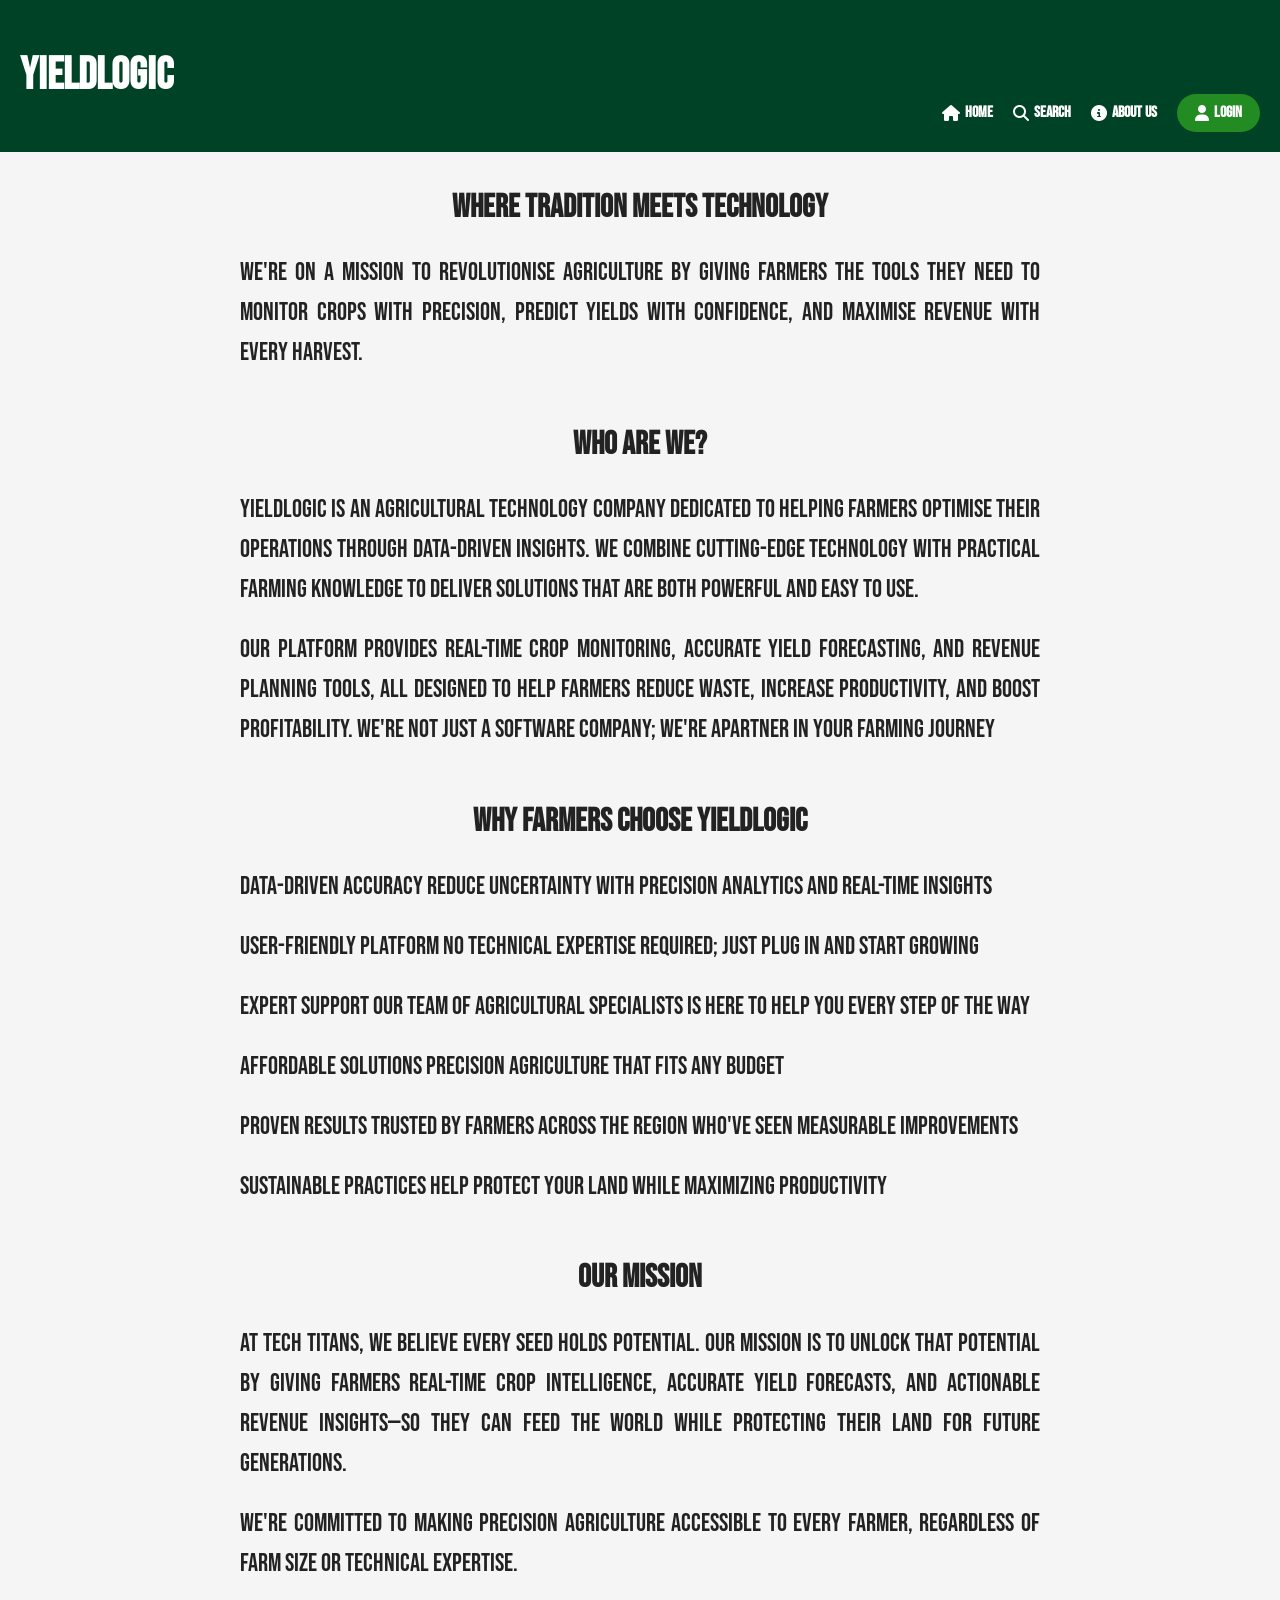
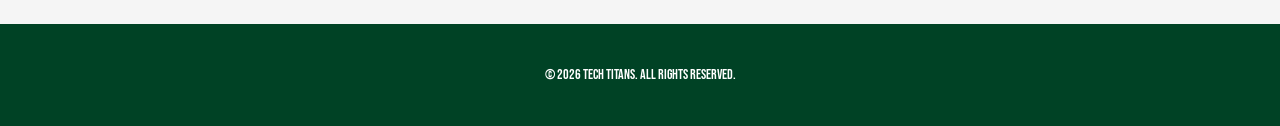
<file: about.html>
<html>
<head>
    <title>Tech Titans</title>
    <link rel="stylesheet" href="style.css">
    <link rel="stylesheet" href="https://cdnjs.cloudflare.com/ajax/libs/font-awesome/6.5.0/css/all.min.css">
</head>
<body>
    <header>
        <div class="header-container">
        <h1>YieldLogic</h1>
            <nav>
                    <div><a href="crops.html"><i class="fas fa-house"></i>Home</a></div>
                    <div class="dropdown">
                        <a href="#"><i class="fas fa-search"></i>Search</a>
                        <ul class="dropdown-menu">
                            <li><a href="info-page.html">Yield Calculator</a></li>
                            <li><a href="CustomerSupportBot.html">Yield Bot</a></li>
                            <li><a href="tips.html">Tips & Tricks</a></li>
                            <li><a href="why-we-ask.html">FAQ</a></li>
                        </ul>
                    </div>
                <div>
                <a href="about.html"><i class="fas fa-info-circle"></i>About Us</a>
                </div>
                <div>
                    <a href="login.html" class="nav-login"><i class="fas fa-user"></i>Login</a>
                </div>
            </nav>
        </div>
    </header>
    
    <main class="main-container">
        <h2>WHERE TRADITION MEETS TECHNOLOGY</h2>
        <p>We're on a mission to revolutionise agriculture by giving farmers the tools they need to 
            monitor crops with precision, predict yields with confidence, and maximise revenue with
            every harvest.</p>

        <br>

        <h2>WHO ARE WE?</h2>
        <p>YieldLogic is an agricultural technology company dedicated to helping farmers optimise their
            operations through data-driven insights. We combine cutting-edge technology with practical 
            farming knowledge to deliver solutions that are both powerful and easy to use.
        </p>

        <p>Our platform provides real-time crop monitoring, accurate yield forecasting, and revenue 
            planning tools, all designed to help farmers reduce waste, increase productivity, and 
            boost profitability. We're not just a software company; we're apartner in your farming
            journey
        </p>

        <br>

        <h2>Why Farmers Choose YieldLogic</h2>

            <p>Data-Driven Accuracy Reduce uncertainty with precision analytics and real-time insights</p>
            <p>User-Friendly Platform No technical expertise required; just plug in and start growing</p>
            <p>Expert Support Our team of agricultural specialists is here to help you every step of the way</p>
            <p>Affordable Solutions Precision agriculture that fits any budget</p>
            <p>Proven Results Trusted by farmers across the region who've seen measurable improvements</p>
            <p>Sustainable Practices Help protect your land while maximizing productivity</p>

        <br>

        <h2>Our Mission</h2>

        <p>At Tech Titans, we believe every seed holds potential. Our mission is to unlock that potential by giving 
        farmers real-time crop intelligence, accurate yield forecasts, and actionable revenue insights—so they can 
        feed the world while protecting their land for future generations.</p>

        <p>We're committed to making precision agriculture accessible to every farmer, regardless of farm size or technical expertise.</p>
    </main>

    <footer>
        &copy; 2026 Tech Titans. All rights reserved.
    </footer>
</body>
</html>
</file>
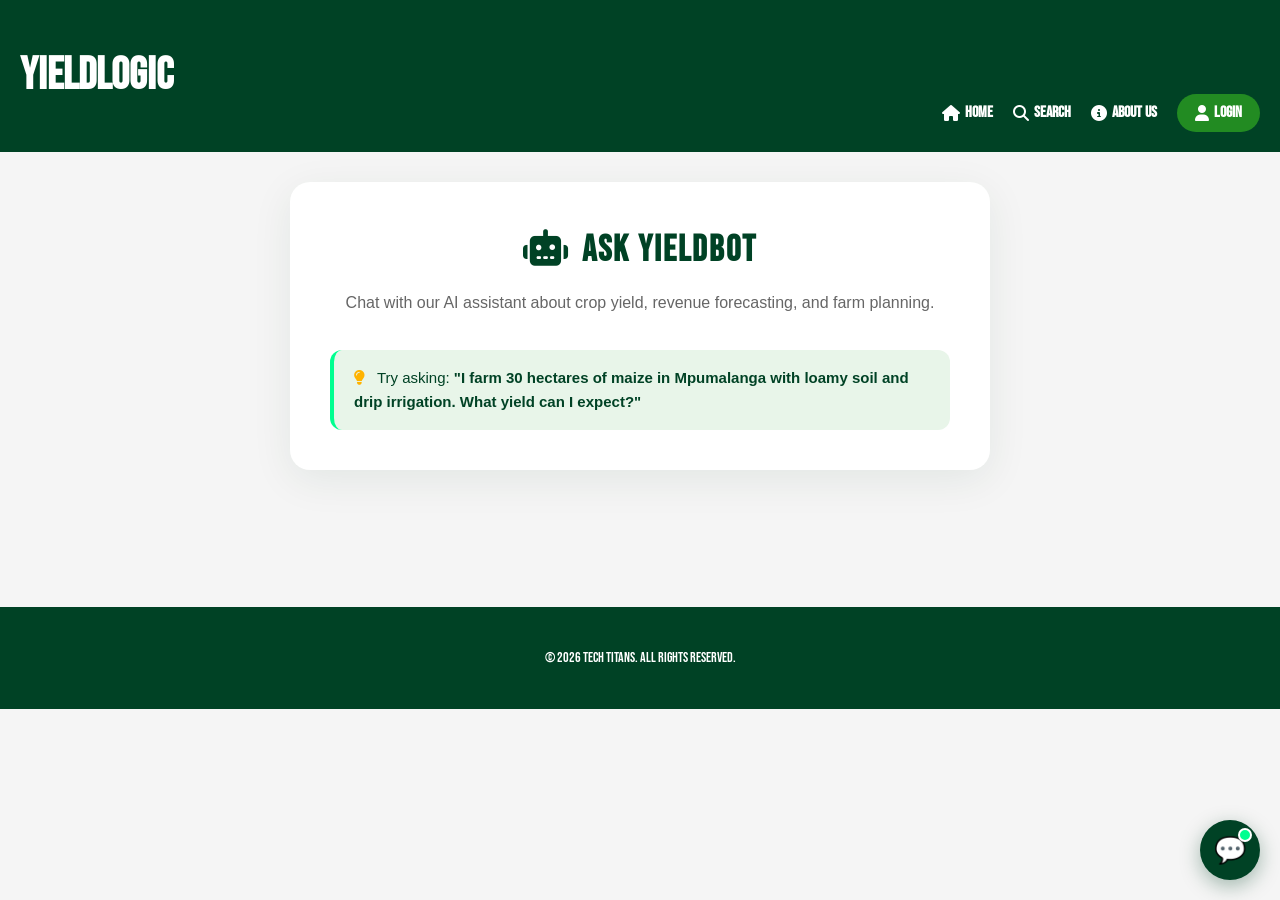
<file: CustomerSupportBot.html>
<!DOCTYPE html>
<html lang="en">
<head>
  <meta charset="UTF-8" />
  <meta name="viewport" content="width=device-width, initial-scale=1" />
  <title>Ask Us - Tech Titans</title>
  <link rel="stylesheet" href="style.css" />
  <link rel="stylesheet" href="CustomerSupportBot.css" />
  <link rel="stylesheet" href="https://cdnjs.cloudflare.com/ajax/libs/font-awesome/6.5.0/css/all.min.css" />
</head>
<body>
  <header>
    <div class="header-container">
      <h1><a href="crops.html" style="color: white; text-decoration: none;">YieldLogic</a></h1>
      <nav>
        <a href="crops.html"><i class="fas fa-house"></i>Home</a>
        <div class="dropdown">
          <a href="#"><i class="fas fa-search"></i>Search</a>
          <div class="dropdown-menu">
              <a href="info-page.html">Yield Calculator</a>
              <a href="CustomerSupportBot.html">Yield Bot</a>
              <a href="tips.html">Tips & Tricks</a>
              <a href="why-we-ask.html">FAQ</a>
          </div>
        </div>
        <a href="about.html"><i class="fas fa-info-circle"></i>About Us</a>
        <div>
                    <a href="login.html" class="nav-login"><i class="fas fa-user"></i>Login</a>
        </div>
      </nav>
    </div>
  </header>

  <main>
    <section class="form-container">
      <div class="form-header">
        <h2><i class="fas fa-robot" style="color: #004225; margin-right: 12px;"></i>Ask YieldBot</h2>
        <p>Chat with our AI assistant about crop yield, revenue forecasting, and farm planning.</p>
      </div>

      <div class="bot-hint">
        <i class="fas fa-lightbulb"></i>
        Try asking: <em>"I farm 30 hectares of maize in Mpumalanga with loamy soil and drip irrigation. What yield can I expect?"</em>
      </div>
    </section>
  </main>

  <!-- ===== FLOATING CHAT WIDGET ===== -->
  <div id="chatWidget">
    <button id="chatToggle" aria-label="Open chat">💬</button>

    <div id="chatWindow">
      <div class="chat-header">
        <span><i class="fas fa-robot"></i> YieldLogic Assistant</span>
        <button id="chatNew" title="Start over" aria-label="Start over">↺</button>
      </div>

      <div id="chatBox" class="chat-box"></div>

      <div class="chat-input-area">
        <input id="chatInput" placeholder="Ask about your farm…" autocomplete="off" />
        <button id="chatSend">Send</button>
      </div>
    </div>
  </div>

  <br>
  <br>
  <br>

  <footer>
    &copy; 2026 Tech Titans. All rights reserved.
  </footer>

  <script src="CustomerSupportBot.js"></script>
</body>
</html>
</file>
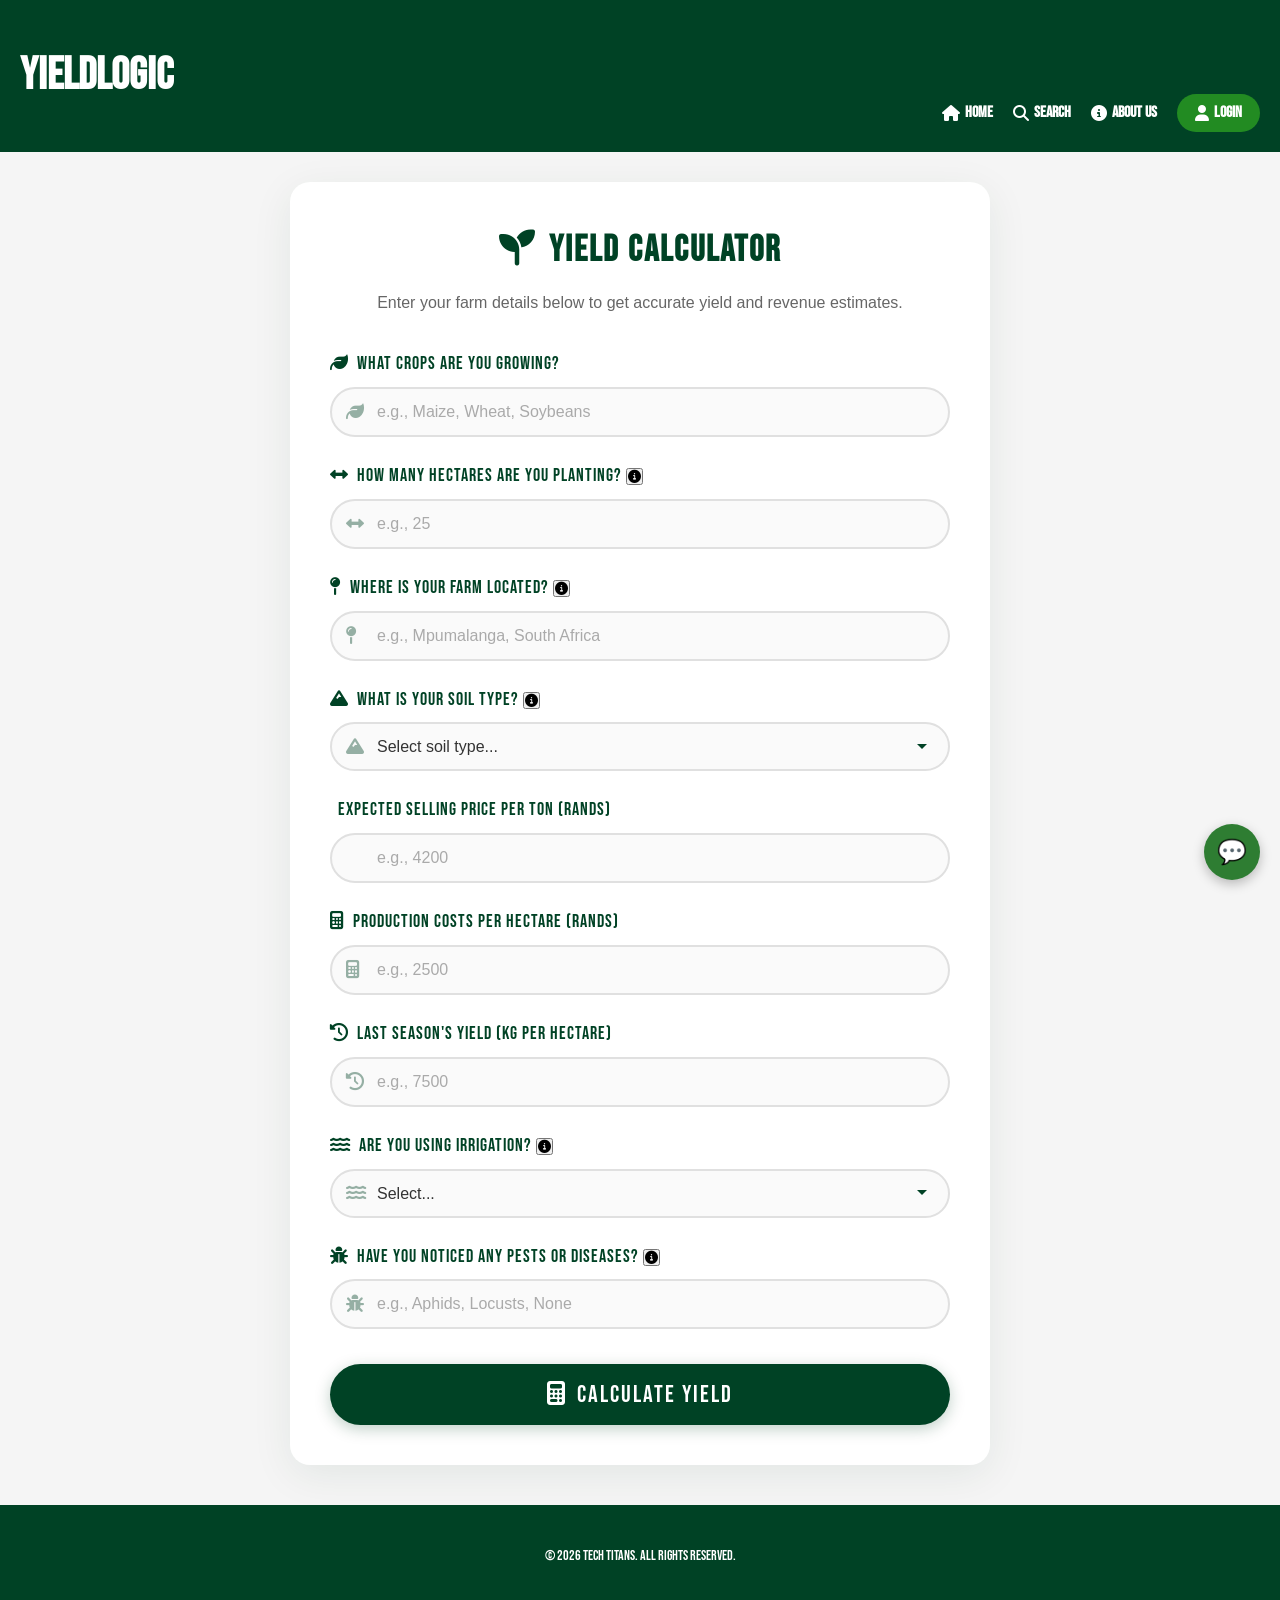
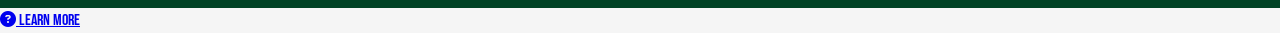
<file: info-page.html>
<html>
<head>
    <title>Tech Titans</title>
    <link rel="stylesheet" href="style.css">
    <link rel="stylesheet" href="https://cdnjs.cloudflare.com/ajax/libs/font-awesome/6.5.0/css/all.min.css">
</head>
<body>
    <header>
        <div class="header-container">
        <h1>YieldLogic</h1>
            <nav>
                    <div><a href="crops.html"><i class="fas fa-house"></i>Home</a></div>
                    <div class="dropdown">
                        <a href="#"><i class="fas fa-search"></i>Search</a>
                        <ul class="dropdown-menu">
                            <li><a href="info-page.html">Yield Calculator</a></li>
                            <li><a href="CustomerSupportBot.html">Yield Bot</a></li>
                            <li><a href="tips.html">Tips & Tricks</a></li>
                            <li><a href="why-we-ask.html">FAQ</a></li>
                        </ul>
                    </div>
                <div>
                <a href="about.html"><i class="fas fa-info-circle"></i>About Us</a>
                </div>
                <div>
                    <a href="login.html" class="nav-login"><i class="fas fa-user"></i>Login</a>
                </div>
            </nav>
        </div>
    </header>

    <main>
        <section class="form-container">
            <div class="form-header">
                <h2><i class="fas fa-seedling" style="color: #004225; margin-right: 12px;"></i>Yield Calculator</h2>
                <p>Enter your farm details below to get accurate yield and revenue estimates.</p>
            </div>

            <form id="yieldForm" class="yield-form">

                <div class="form-group">
                    <label for="crops"><i class="fas fa-leaf" style="margin-right: 8px;"></i>What crops are you growing?</label>
                    <div class="input-wrapper">
                        <i class="fas fa-leaf"></i>
                        <input type="text" id="crops" name="crops" placeholder="e.g., Maize, Wheat, Soybeans" required>
                    </div>
                </div>

                <div class="form-group">
                    <label for="hectares">
                        <i class="fas fa-arrows-alt-h" style="margin-right: 8px;"></i>How many hectares are you planting?
                        <button type="button" class="tooltip-trigger"
                                data-tooltip="A hectare is 100m × 100m (10,000 m²). If you don't know your exact size, an estimate is fine — you can update it later."
                                data-learn-more="why-we-ask.html#hectare">
                            <i class="fas fa-circle-info"></i>
                        </button>
                    </label>
                    <div class="input-wrapper">
                        <i class="fas fa-arrows-alt-h"></i>
                        <input type="number" id="hectares" name="hectares" placeholder="e.g., 25" required min="0" step="any">
                    </div>
                </div>

                <div class="form-group">
                    <label for="farmLocation">
                        <i class="fas fa-map-pin" style="margin-right: 8px;"></i>Where is your farm located?
                        <button type="button" class="tooltip-trigger"
                                data-tooltip="Location helps us adjust for your climate and rainfall patterns. Two farms just 50 km apart can have very different seasons."
                                data-learn-more="why-we-ask.html#location">
                            <i class="fas fa-circle-info"></i>
                        </button>
                    </label>
                    <div class="input-wrapper">
                        <i class="fas fa-map-pin"></i>
                        <input type="text" id="farmLocation" name="farmLocation" placeholder="e.g., Mpumalanga, South Africa" required>
                    </div>
                </div>

                <div class="form-group">
                    <label for="soilType">
                        <i class="fas fa-mountain" style="margin-right: 8px;"></i>What is your soil type?
                        <button type="button" class="tooltip-trigger"
                                data-tooltip="Soil affects how well water and nutrients stay available to your crops. Loamy soil gives the best yield potential."
                                data-learn-more="why-we-ask.html#soil-type">
                            <i class="fas fa-circle-info"></i>
                        </button>
                    </label>
                    <div class="input-wrapper">
                        <i class="fas fa-mountain"></i>
                        <select id="soilType" name="soilType" required>
                            <option value="">Select soil type...</option>
                            <option value="clay">Clay</option>
                            <option value="clay-loam">Clay Loam</option>
                            <option value="sandy">Sandy</option>
                            <option value="sandy-loam">Sandy Loam</option>
                            <option value="loamy">Loamy</option>
                            <option value="silty">Silty</option>
                            <option value="peaty">Peaty</option>
                        </select>
                    </div>
                </div>

                <div class="form-group">
                    <label for="sellingPrice"><i class="fas fa-coin" style="margin-right: 8px;"></i>Expected selling price per ton (Rands)</label>
                    <div class="input-wrapper">
                        <i class="fas fa-coin"></i>
                        <input type="number" id="sellingPrice" name="sellingPrice" placeholder="e.g., 4200" step="any" required>
                    </div>
                </div>

                <div class="form-group">
                    <label for="prodCosts"><i class="fas fa-calculator" style="margin-right: 8px;"></i>Production costs per hectare (Rands)</label>
                    <div class="input-wrapper">
                        <i class="fas fa-calculator"></i>
                        <input type="number" id="prodCosts" name="prodCosts" placeholder="e.g., 2500" step="any" required>
                    </div>
                </div>

                <div class="form-group">
                    <label for="lastSeasonYield"><i class="fas fa-history" style="margin-right: 8px;"></i>Last season's yield (kg per hectare)</label>
                    <div class="input-wrapper">
                        <i class="fas fa-history"></i>
                        <input type="number" id="lastSeasonYield" name="lastSeasonYield" placeholder="e.g., 7500" step="any" required>
                    </div>
                </div>

                <div class="form-group">
                    <label for="irrigation">
                        <i class="fas fa-water" style="margin-right: 8px;"></i>Are you using irrigation?
                        <button type="button" class="tooltip-trigger"
                                data-tooltip="Irrigation improves water security and consistency. Drip gives the biggest boost (+25%), followed by sprinkler (+18%) and flood (+10%)."
                                data-learn-more="why-we-ask.html#irrigation">
                            <i class="fas fa-circle-info"></i>
                        </button>
                    </label>
                    <div class="input-wrapper">
                        <i class="fas fa-water"></i>
                        <select id="irrigation" name="irrigation" required>
                            <option value="">Select...</option>
                            <option value="yes">Yes</option>
                            <option value="no">No</option>
                        </select>
                    </div>
                </div>

                <div class="form-group" id="irrigationTypeGroup" style="display: none;">
                    <label for="irrigationType"><i class="fas fa-tint" style="margin-right: 8px;"></i>If yes, what type?</label>
                    <div class="input-wrapper">
                        <i class="fas fa-tint"></i>
                        <input type="text" id="irrigationType" name="irrigationType" placeholder="e.g., Drip, Sprinkler, Flood">
                    </div>
                </div>

                <div class="form-group">
                    <label for="pests">
                        <i class="fas fa-bug" style="margin-right: 8px;"></i>Have you noticed any pests or diseases?
                        <button type="button" class="tooltip-trigger"
                                data-tooltip="Even mild pest pressure reduces yield. Tell us what you've seen — or 'None' if everything looks healthy."
                                data-learn-more="why-we-ask.html#pests">
                            <i class="fas fa-circle-info"></i>
                        </button>
                    </label>
                    <div class="input-wrapper">
                        <i class="fas fa-bug"></i>
                        <input type="text" id="pests" name="pests" placeholder="e.g., Aphids, Locusts, None">
                    </div>
                </div>
               
                <button type="submit" class="pill-btn submit-btn">
                    <i class="fas fa-calculator" style="margin-right: 10px;"></i>Calculate Yield
                </button>
            </form>
   
            <div id="result" class="result-container" style="display: none;">
                <h3><i class="fas fa-chart-bar" style="margin-right: 10px;"></i>Your Results</h3>
                <div class="result-grid">
                    <div class="result-card">
                        <i class="fas fa-seedling"></i>
                        <h4>Estimated Yield</h4>
                        <p class="result-value" id="yieldResult">0 kg</p>
                    </div>
                    <div class="result-card">
                        <i class="fas fa-coin"></i>
                        <h4>Estimated Revenue</h4>
                        <p class="result-value" id="revenueResult">R0.00</p>
                    </div>
                    <div class="result-card">
                        <i class="fas fa-hand-holding-usd"></i>
                        <h4>Estimated Profit</h4>
                        <p class="result-value" id="profitResult">R0.00</p>
                    </div>
                </div>
                <button class="pill-btn reset-btn" onclick="resetForm()">
                    <i class="fas fa-redo" style="margin-right: 10px;"></i>Start Over
                </button>
            </div>
        </section>

          <div id="chatWidget">
            <div id="chatWindow">
                <div class="chat-header">🌱 YieldLogic Assistant <button id="chatNew" title="Start over">↺</button></div>
                    <div id="chatBox"></div>
                        <div class="chat-input-area">
                            <input id="chatInput" placeholder="Type your farm details or a question…">
                        <button id="chatSend">Send</button>
                    </div>
                    </div>
                <button id="chatToggle" aria-label="Open chat">💬</button>
            </div>
    </main>
    <footer>
        &copy; 2026 Tech Titans. All rights reserved.
    </footer>


    <script>
    //  YIELD ESTIMATION MODEL
    // Baseline yields (kg per hectare) by crop — used only as fallback
    // when the farmer hasn't provided their own last-season yield.
    const CROP_BASE_YIELDS = {
        // Grains
        'maize': 7000, 'corn': 7000,
        'wheat': 4500,
        'barley': 4000,
        'sorghum': 3500,
        'rye': 3500,
        // Oilseeds & legumes
        'soybean': 3000, 'soybeans': 3000,
        'sunflower': 2000,
        'groundnut': 2000, 'groundnuts': 2000,
        'peanut': 2000, 'peanuts': 2000,
        'bean': 2500, 'beans': 2500,
        // Vegetables
        'potato': 25000, 'potatoes': 25000,
        'tomato': 45000, 'tomatoes': 45000,
        'onion': 30000, 'onions': 30000,
        'carrot': 30000, 'carrots': 30000,
        'cabbage': 40000,
        'lettuce': 25000,
        'spinach': 15000,
        // Cash crops
        'cotton': 2000,
        'sugarcane': 70000, 'sugar cane': 70000,
        // Fruits
        'grape': 15000, 'grapes': 15000,
        'citrus': 25000,
        'apple': 30000, 'apples': 30000,
        'banana': 30000, 'bananas': 30000,
        'avocado': 10000, 'avocados': 10000,
        // Forage
        'lucerne': 12000, 'alfalfa': 12000,
        'clover': 8000
    };

    /**
     * Get the base yield per hectare.
     * Priority: farmer's last yield > crop lookup > generic default.
     */
    function getCropBaseYield(cropText, lastSeasonYield) {
        if (lastSeasonYield && lastSeasonYield > 0) return lastSeasonYield;

        const key = (cropText || '').toLowerCase().trim();
        if (CROP_BASE_YIELDS[key]) return CROP_BASE_YIELDS[key];

        // Partial match: "yellow maize" → "maize"
        for (const crop in CROP_BASE_YIELDS) {
            if (key.includes(crop)) return CROP_BASE_YIELDS[crop];
        }
        return 5000; // Generic fallback
    }

    /**
     * Irrigation multiplier based on type.
     * Drip > Sprinkler > Flood > Rain-fed
     */
    function getIrrigationMultiplier(irrigation, irrigationType) {
        if (irrigation !== 'yes') return 1.00;

        const type = (irrigationType || '').toLowerCase();
        if (type.includes('drip'))                        return 1.25;
        if (type.includes('sprinkler') || type.includes('pivot')) return 1.18;
        if (type.includes('flood') || type.includes('furrow'))    return 1.10;
        return 1.15; // "Yes" but type left blank
    }

    /**
     * Soil quality multiplier.
     */
    function getSoilMultiplier(soilType) {
        const map = {
            'loamy':      1.15,
            'clay-loam':  1.10,
            'silty':      1.05,
            'clay':       1.00,
            'sandy-loam': 0.95,
            'peaty':      0.90,
            'sandy':      0.85
        };
        return map[soilType] || 1.00;
    }

    /**
     * Pest impact multiplier — parsed from free-text.
     */
    function getPestMultiplier(pestsText) {
        const text = (pestsText || '').toLowerCase().trim();
        if (!text || ['none','no','n/a','nothing','nil'].includes(text)) return 1.00;

        if (/(severe|major|infestation|locust|armyworm|many)/.test(text))       return 0.70;
        if (/(moderate|some|several)/.test(text))                               return 0.82;
        if (/(mild|minor|few|slight|small)/.test(text))                         return 0.92;
        return 0.85; // Mentioned but severity unknown
    }

    // ============================================================
    //  DROPDOWN (unchanged)
    // ============================================================
    document.addEventListener("DOMContentLoaded", () => {
        const dropdownLink = document.querySelector(".dropdown > a");
        const menu = document.querySelector(".dropdown-menu");

        if (dropdownLink && menu) {
            dropdownLink.addEventListener("click", (e) => {
                e.preventDefault();
                menu.style.display = menu.style.display === "block" ? "none" : "block";
            });

            document.addEventListener("click", (e) => {
                if (!e.target.closest(".dropdown")) {
                    menu.style.display = "none";
                }
            });
        }
    });

    // ============================================================
    //  IRRIGATION TOGGLE (unchanged)
    // ============================================================
    document.getElementById('irrigation').addEventListener('change', function () {
        const group = document.getElementById('irrigationTypeGroup');
        group.style.display = this.value === 'yes' ? 'block' : 'none';
    });

    // ============================================================
    //  FORM SUBMIT — Yield Calculation
    // ============================================================
    document.getElementById('yieldForm').addEventListener('submit', function (event) {
        event.preventDefault();

        // === 1. Read inputs ===
        const crops            = document.getElementById('crops').value.trim();
        const hectares         = parseFloat(document.getElementById('hectares').value);
        const farmLocation     = document.getElementById('farmLocation').value.trim();
        const soilType         = document.getElementById('soilType').value;
        const sellingPrice     = parseFloat(document.getElementById('sellingPrice').value);
        const prodCosts        = parseFloat(document.getElementById('prodCosts').value);
        const lastSeasonYield  = parseFloat(document.getElementById('lastSeasonYield').value);
        const irrigation       = document.getElementById('irrigation').value;
        const irrigationType   = irrigation === 'yes'
            ? document.getElementById('irrigationType').value.trim()
            : '';
        const pests            = document.getElementById('pests').value.trim();

        // === 2. Validate numerics ===
        if (isNaN(hectares) || hectares <= 0 ||
            isNaN(sellingPrice) || sellingPrice <= 0 ||
            isNaN(prodCosts) || prodCosts < 0 ||
            isNaN(lastSeasonYield) || lastSeasonYield < 0) {
            alert('Please enter valid positive numbers in all numeric fields.');
            return;
        }

        // === 3. Base yield (kg/ha) ===
        const baseYieldPerHa = getCropBaseYield(crops, lastSeasonYield);

        // === 4. Multipliers ===
        const irrigationFactor = getIrrigationMultiplier(irrigation, irrigationType);
        const soilFactor       = getSoilMultiplier(soilType);
        const pestFactor       = getPestMultiplier(pests);

        // === 5. Adjusted yield ===
        const adjustedYieldPerHa = baseYieldPerHa * irrigationFactor * soilFactor * pestFactor;
        const estimatedYieldKg   = adjustedYieldPerHa * hectares;
        const estimatedYieldTons = estimatedYieldKg / 1000;

        // === 6. Revenue (price is per TON) ===
        const estimatedRevenue = estimatedYieldTons * sellingPrice;

        // === 7. Costs ===
        const totalProductionCost = prodCosts * hectares;

        // === 8. Profit ===
        const estimatedProfit = estimatedRevenue - totalProductionCost;

        // === 9. Display ===
        const fmtCurrency = n =>
            'R' + n.toLocaleString('en-ZA', {
                minimumFractionDigits: 2,
                maximumFractionDigits: 2
            });

        document.getElementById('yieldResult').textContent =
            estimatedYieldKg.toLocaleString('en-ZA', { maximumFractionDigits: 0 }) + ' kg';
        document.getElementById('revenueResult').textContent = fmtCurrency(estimatedRevenue);
        document.getElementById('profitResult').textContent  = fmtCurrency(estimatedProfit);

        // Colour profit red if negative
        const profitEl = document.getElementById('profitResult');
        profitEl.style.color = estimatedProfit < 0 ? '#c62828' : '#004225';

        // Log the breakdown (handy for debugging or showing a breakdown panel later)
        console.log('--- Yield Estimation Breakdown ---', {
            crop: crops,
            baseYieldPerHa_kg: baseYieldPerHa,
            irrigationFactor,
            soilFactor,
            pestFactor,
            adjustedYieldPerHa_kg: adjustedYieldPerHa.toFixed(1),
            hectares,
            estimatedYieldTons: estimatedYieldTons.toFixed(2),
            sellingPrice_perTon: sellingPrice,
            estimatedRevenue: estimatedRevenue.toFixed(2),
            totalProductionCost: totalProductionCost.toFixed(2),
            estimatedProfit: estimatedProfit.toFixed(2)
        });

        document.getElementById('result').style.display = 'block';
        document.getElementById('result').scrollIntoView({ behavior: 'smooth', block: 'start' });
    });

    // ============================================================
    //  RESET (unchanged)
    // ============================================================
    function resetForm() {
        document.getElementById('yieldForm').reset();
        document.getElementById('result').style.display = 'none';
        document.getElementById('irrigationTypeGroup').style.display = 'none';
        window.scrollTo({ top: 0, behavior: 'smooth' });
    }

    (function () {
        const tooltip = document.createElement('div');
        tooltip.className = 'custom-tooltip';
        tooltip.innerHTML = `
            <div class="custom-tooltip-text"></div>
            <a class="custom-tooltip-link" href="#">
                <i class="fas fa-circle-question"></i> Learn more
            </a>
        `;
        document.body.appendChild(tooltip);

        const textEl = tooltip.querySelector('.custom-tooltip-text');
        const linkEl = tooltip.querySelector('.custom-tooltip-link');

        let activeTrigger = null;
        let hideTimer = null;

        function positionTooltip(trigger) {
            const rect = trigger.getBoundingClientRect();
            const tooltipRect = tooltip.getBoundingClientRect();

            let top = rect.top + window.scrollY - tooltipRect.height - 12;
            let placement = 'top';

            if (rect.top < tooltipRect.height + 20) {
                top = rect.bottom + window.scrollY + 12;
                placement = 'bottom';
            }

            let left = rect.left + window.scrollX + (rect.width / 2) - (tooltipRect.width / 2);
            left = Math.max(12, Math.min(left, window.innerWidth - tooltipRect.width - 12));

            tooltip.style.top = top + 'px';
            tooltip.style.left = left + 'px';
            tooltip.dataset.placement = placement;
        }

        function showTooltip(trigger) {
            clearTimeout(hideTimer);
            activeTrigger = trigger;

            textEl.textContent = trigger.dataset.tooltip || '';
            linkEl.href = trigger.dataset.learnMore || '#';

            tooltip.classList.add('visible');
            requestAnimationFrame(() => positionTooltip(trigger));
        }

        function hideTooltipSoon() {
            hideTimer = setTimeout(() => {
                tooltip.classList.remove('visible');
                activeTrigger = null;
            }, 200);
        }

        function hideTooltipNow() {
            clearTimeout(hideTimer);
            tooltip.classList.remove('visible');
            activeTrigger = null;
        }

        tooltip.addEventListener('mouseenter', () => clearTimeout(hideTimer));
        tooltip.addEventListener('mouseleave', hideTooltipSoon);

        document.querySelectorAll('.tooltip-trigger').forEach(trigger => {
            trigger.addEventListener('mouseenter', () => showTooltip(trigger));
            trigger.addEventListener('mouseleave', hideTooltipSoon);
            trigger.addEventListener('focus', () => showTooltip(trigger));
            trigger.addEventListener('blur', hideTooltipNow);

            trigger.addEventListener('click', (e) => {
                e.preventDefault();
                const url = trigger.dataset.learnMore;
                if (url) window.location.href = url;
            });
        });

        window.addEventListener('scroll', () => {
            if (activeTrigger) positionTooltip(activeTrigger);
        }, { passive: true });

        window.addEventListener('resize', () => {
            if (activeTrigger) positionTooltip(activeTrigger);
        });

        document.addEventListener('keydown', (e) => {
            if (e.key === 'Escape') hideTooltipNow();
        });
    })();
</script>
</body>
</html>
</file>
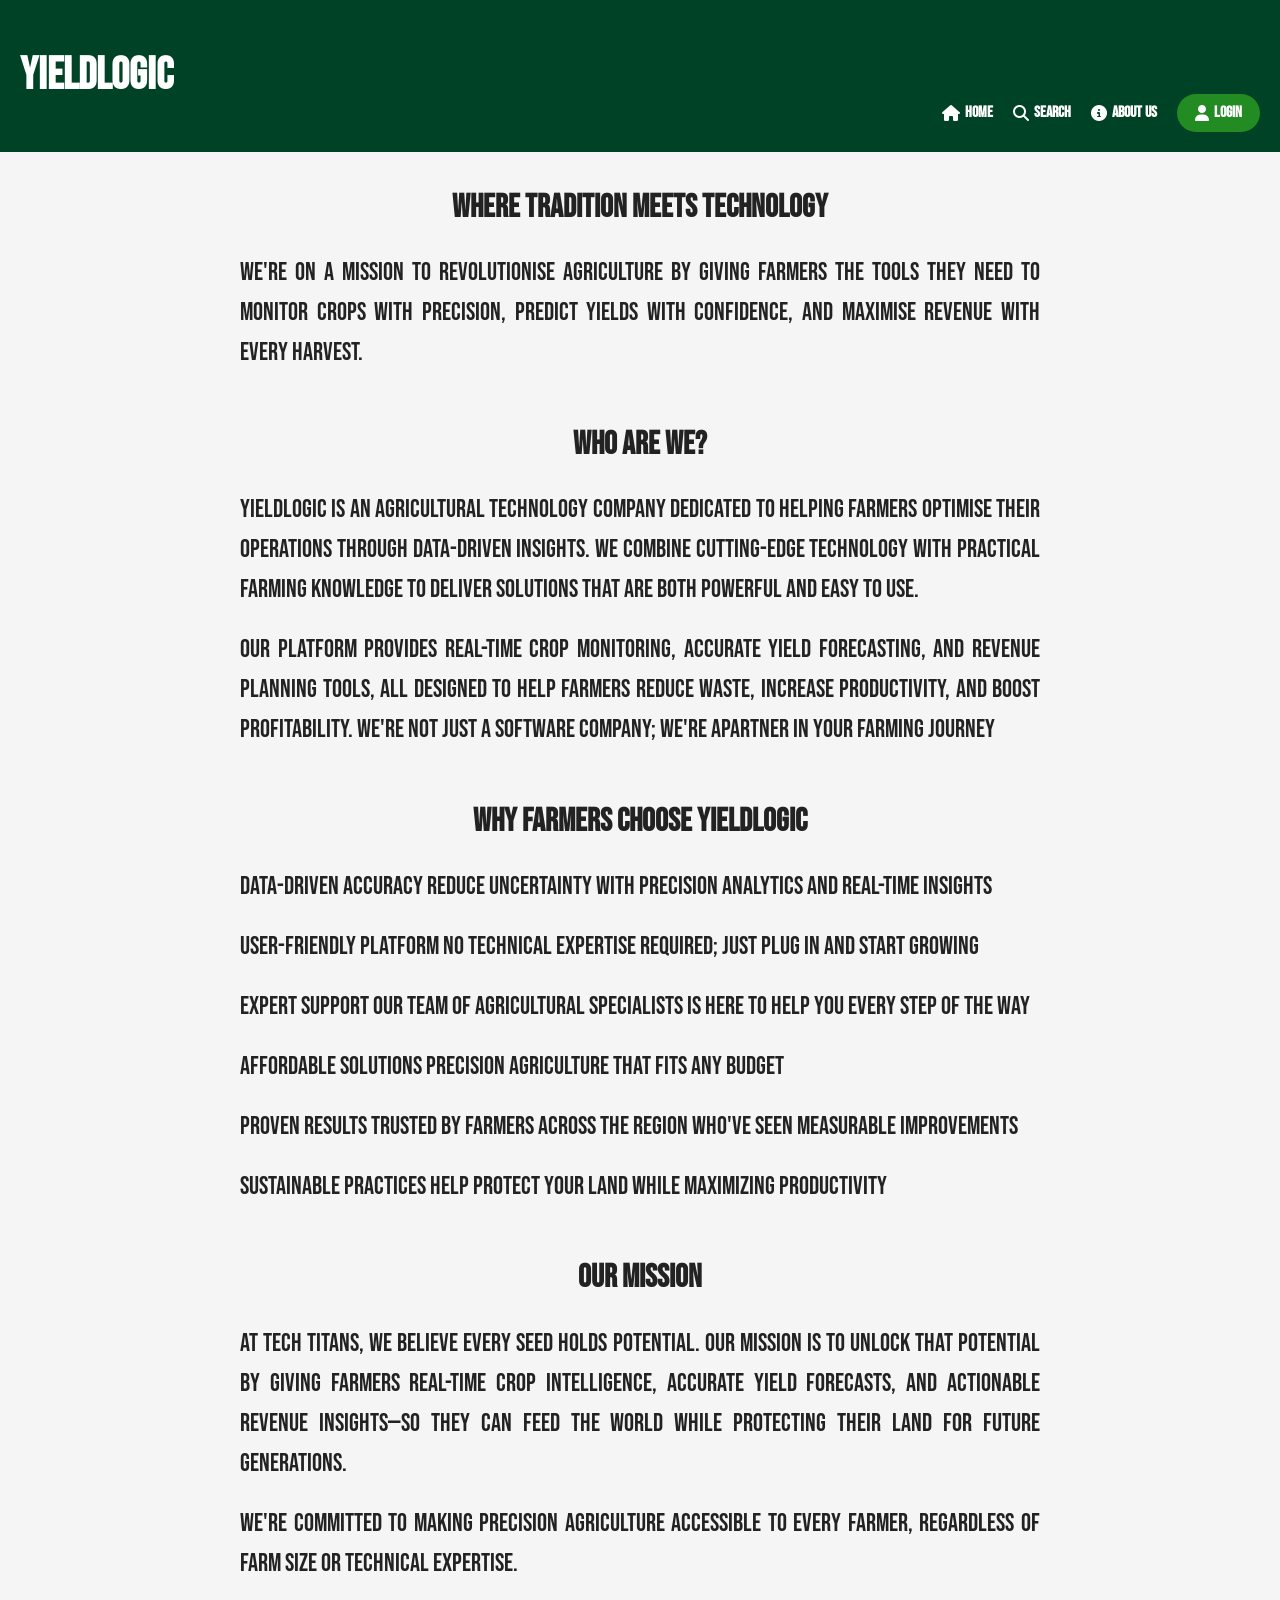
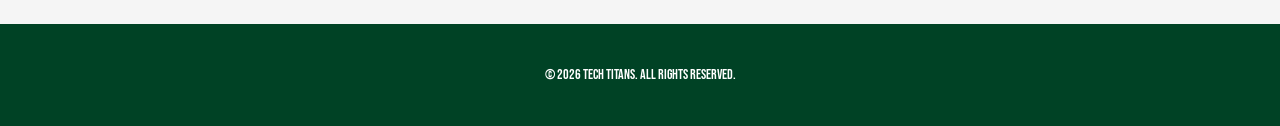
<file: JPG/about.html>
<html>
<head>
    <title>Tech Titans</title>
    <link rel="stylesheet" href="style.css">
    <link rel="stylesheet" href="https://cdnjs.cloudflare.com/ajax/libs/font-awesome/6.5.0/css/all.min.css">
</head>
<body>
    <header>
        <div class="header-container">
        <h1>YieldLogic</h1>
            <nav>
                    <div><a href="crops.html"><i class="fas fa-house"></i>Home</a></div>
                    <div class="dropdown">
                        <a href="#"><i class="fas fa-search"></i>Search</a>
                        <ul class="dropdown-menu">
                            <li><a href="info-page.html">Yield Calculator</a></li>
                            <li><a href="CustomerSupportBot.html">Yield Bot</a></li>
                            <li><a href="tips.html">Tips & Tricks</a></li>
                            <li><a href="why-we-ask.html">FAQ</a></li>
                        </ul>
                    </div>
                <div>
                <a href="about.html"><i class="fas fa-info-circle"></i>About Us</a>
                </div>
                <div>
                    <a href="login.html" class="nav-login"><i class="fas fa-user"></i>Login</a>
                </div>
            </nav>
        </div>
    </header>
    
    <main class="main-container">
        <h2>WHERE TRADITION MEETS TECHNOLOGY</h2>
        <p>We're on a mission to revolutionise agriculture by giving farmers the tools they need to 
            monitor crops with precision, predict yields with confidence, and maximise revenue with
            every harvest.</p>

        <br>

        <h2>WHO ARE WE?</h2>
        <p>YieldLogic is an agricultural technology company dedicated to helping farmers optimise their
            operations through data-driven insights. We combine cutting-edge technology with practical 
            farming knowledge to deliver solutions that are both powerful and easy to use.
        </p>

        <p>Our platform provides real-time crop monitoring, accurate yield forecasting, and revenue 
            planning tools, all designed to help farmers reduce waste, increase productivity, and 
            boost profitability. We're not just a software company; we're apartner in your farming
            journey
        </p>

        <br>

        <h2>Why Farmers Choose YieldLogic</h2>

            <p>Data-Driven Accuracy Reduce uncertainty with precision analytics and real-time insights</p>
            <p>User-Friendly Platform No technical expertise required; just plug in and start growing</p>
            <p>Expert Support Our team of agricultural specialists is here to help you every step of the way</p>
            <p>Affordable Solutions Precision agriculture that fits any budget</p>
            <p>Proven Results Trusted by farmers across the region who've seen measurable improvements</p>
            <p>Sustainable Practices Help protect your land while maximizing productivity</p>

        <br>

        <h2>Our Mission</h2>

        <p>At Tech Titans, we believe every seed holds potential. Our mission is to unlock that potential by giving 
        farmers real-time crop intelligence, accurate yield forecasts, and actionable revenue insights—so they can 
        feed the world while protecting their land for future generations.</p>

        <p>We're committed to making precision agriculture accessible to every farmer, regardless of farm size or technical expertise.</p>
    </main>

    <footer>
        &copy; 2026 Tech Titans. All rights reserved.
    </footer>
</body>
</html>
</file>
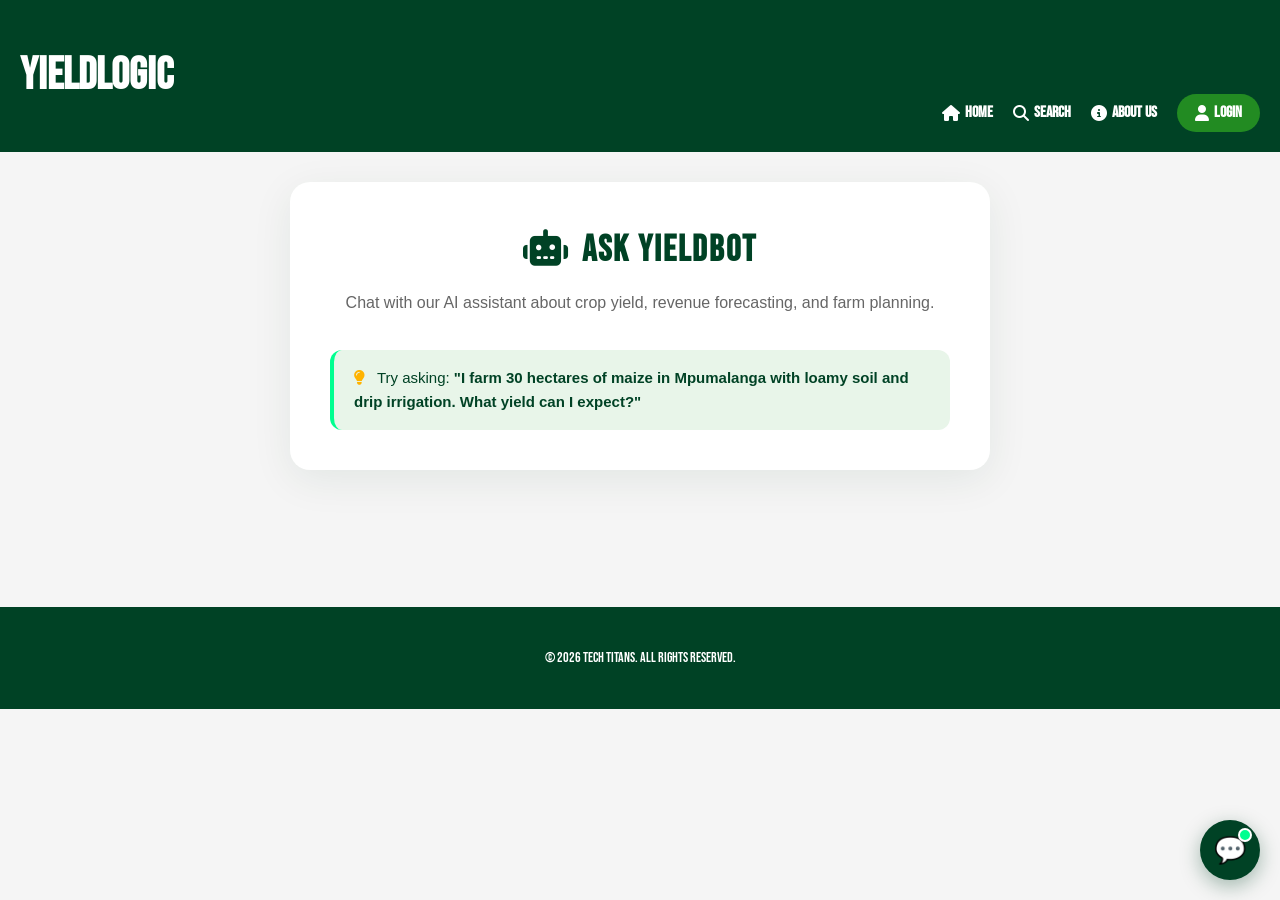
<file: JPG/CustomerSupportBot.html>
<!DOCTYPE html>
<html lang="en">
<head>
  <meta charset="UTF-8" />
  <meta name="viewport" content="width=device-width, initial-scale=1" />
  <title>Ask Us - Tech Titans</title>
  <link rel="stylesheet" href="style.css" />
  <link rel="stylesheet" href="CustomerSupportBot.css" />
  <link rel="stylesheet" href="https://cdnjs.cloudflare.com/ajax/libs/font-awesome/6.5.0/css/all.min.css" />
</head>
<body>
  <header>
    <div class="header-container">
      <h1><a href="crops.html" style="color: white; text-decoration: none;">YieldLogic</a></h1>
      <nav>
        <a href="crops.html"><i class="fas fa-house"></i>Home</a>
        <div class="dropdown">
          <a href="#"><i class="fas fa-search"></i>Search</a>
          <div class="dropdown-menu">
              <a href="info-page.html">Yield Calculator</a>
              <a href="CustomerSupportBot.html">Yield Bot</a>
              <a href="tips.html">Tips & Tricks</a>
              <a href="why-we-ask.html">FAQ</a>
          </div>
        </div>
        <a href="about.html"><i class="fas fa-info-circle"></i>About Us</a>
        <div>
                    <a href="login.html" class="nav-login"><i class="fas fa-user"></i>Login</a>
        </div>
      </nav>
    </div>
  </header>

  <main>
    <section class="form-container">
      <div class="form-header">
        <h2><i class="fas fa-robot" style="color: #004225; margin-right: 12px;"></i>Ask YieldBot</h2>
        <p>Chat with our AI assistant about crop yield, revenue forecasting, and farm planning.</p>
      </div>

      <div class="bot-hint">
        <i class="fas fa-lightbulb"></i>
        Try asking: <em>"I farm 30 hectares of maize in Mpumalanga with loamy soil and drip irrigation. What yield can I expect?"</em>
      </div>
    </section>
  </main>

  <!-- ===== FLOATING CHAT WIDGET ===== -->
  <div id="chatWidget">
    <button id="chatToggle" aria-label="Open chat">💬</button>

    <div id="chatWindow">
      <div class="chat-header">
        <span><i class="fas fa-robot"></i> YieldLogic Assistant</span>
        <button id="chatNew" title="Start over" aria-label="Start over">↺</button>
      </div>

      <div id="chatBox" class="chat-box"></div>

      <div class="chat-input-area">
        <input id="chatInput" placeholder="Ask about your farm…" autocomplete="off" />
        <button id="chatSend">Send</button>
      </div>
    </div>
  </div>

  <br>
  <br>
  <br>

  <footer>
    &copy; 2026 Tech Titans. All rights reserved.
  </footer>

  <script src="CustomerSupportBot.js"></script>
</body>
</html>
</file>
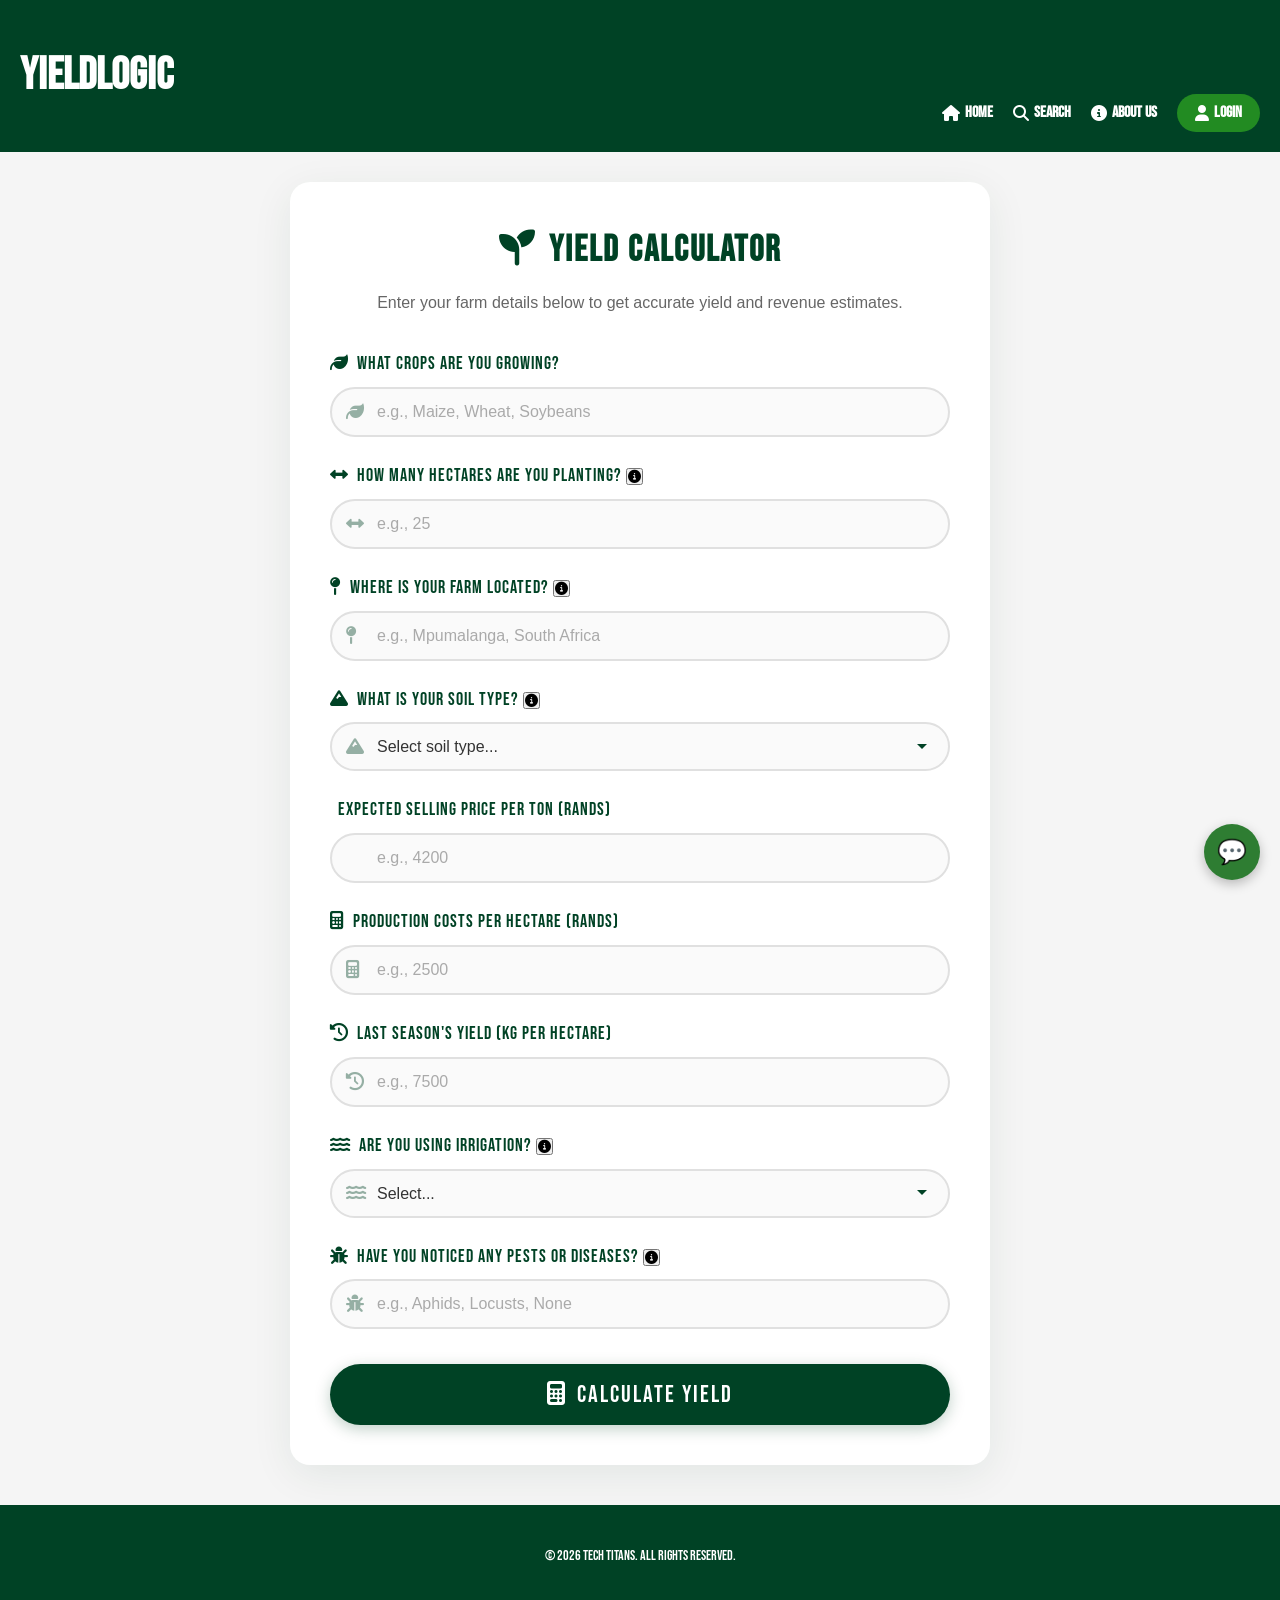
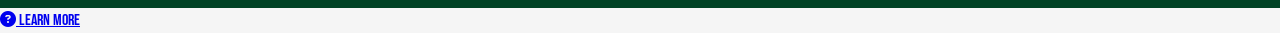
<file: JPG/info-page.html>
<html>
<head>
    <title>Tech Titans</title>
    <link rel="stylesheet" href="style.css">
    <link rel="stylesheet" href="https://cdnjs.cloudflare.com/ajax/libs/font-awesome/6.5.0/css/all.min.css">
</head>
<body>
    <header>
        <div class="header-container">
        <h1>YieldLogic</h1>
            <nav>
                    <div><a href="crops.html"><i class="fas fa-house"></i>Home</a></div>
                    <div class="dropdown">
                        <a href="#"><i class="fas fa-search"></i>Search</a>
                        <ul class="dropdown-menu">
                            <li><a href="info-page.html">Yield Calculator</a></li>
                            <li><a href="CustomerSupportBot.html">Yield Bot</a></li>
                            <li><a href="tips.html">Tips & Tricks</a></li>
                            <li><a href="why-we-ask.html">FAQ</a></li>
                        </ul>
                    </div>
                <div>
                <a href="about.html"><i class="fas fa-info-circle"></i>About Us</a>
                </div>
                <div>
                    <a href="login.html" class="nav-login"><i class="fas fa-user"></i>Login</a>
                </div>
            </nav>
        </div>
    </header>

    <main>
        <section class="form-container">
            <div class="form-header">
                <h2><i class="fas fa-seedling" style="color: #004225; margin-right: 12px;"></i>Yield Calculator</h2>
                <p>Enter your farm details below to get accurate yield and revenue estimates.</p>
            </div>

            <form id="yieldForm" class="yield-form">

                <div class="form-group">
                    <label for="crops"><i class="fas fa-leaf" style="margin-right: 8px;"></i>What crops are you growing?</label>
                    <div class="input-wrapper">
                        <i class="fas fa-leaf"></i>
                        <input type="text" id="crops" name="crops" placeholder="e.g., Maize, Wheat, Soybeans" required>
                    </div>
                </div>

                <div class="form-group">
                    <label for="hectares">
                        <i class="fas fa-arrows-alt-h" style="margin-right: 8px;"></i>How many hectares are you planting?
                        <button type="button" class="tooltip-trigger"
                                data-tooltip="A hectare is 100m × 100m (10,000 m²). If you don't know your exact size, an estimate is fine — you can update it later."
                                data-learn-more="why-we-ask.html#hectare">
                            <i class="fas fa-circle-info"></i>
                        </button>
                    </label>
                    <div class="input-wrapper">
                        <i class="fas fa-arrows-alt-h"></i>
                        <input type="number" id="hectares" name="hectares" placeholder="e.g., 25" required min="0" step="any">
                    </div>
                </div>

                <div class="form-group">
                    <label for="farmLocation">
                        <i class="fas fa-map-pin" style="margin-right: 8px;"></i>Where is your farm located?
                        <button type="button" class="tooltip-trigger"
                                data-tooltip="Location helps us adjust for your climate and rainfall patterns. Two farms just 50 km apart can have very different seasons."
                                data-learn-more="why-we-ask.html#location">
                            <i class="fas fa-circle-info"></i>
                        </button>
                    </label>
                    <div class="input-wrapper">
                        <i class="fas fa-map-pin"></i>
                        <input type="text" id="farmLocation" name="farmLocation" placeholder="e.g., Mpumalanga, South Africa" required>
                    </div>
                </div>

                <div class="form-group">
                    <label for="soilType">
                        <i class="fas fa-mountain" style="margin-right: 8px;"></i>What is your soil type?
                        <button type="button" class="tooltip-trigger"
                                data-tooltip="Soil affects how well water and nutrients stay available to your crops. Loamy soil gives the best yield potential."
                                data-learn-more="why-we-ask.html#soil-type">
                            <i class="fas fa-circle-info"></i>
                        </button>
                    </label>
                    <div class="input-wrapper">
                        <i class="fas fa-mountain"></i>
                        <select id="soilType" name="soilType" required>
                            <option value="">Select soil type...</option>
                            <option value="clay">Clay</option>
                            <option value="clay-loam">Clay Loam</option>
                            <option value="sandy">Sandy</option>
                            <option value="sandy-loam">Sandy Loam</option>
                            <option value="loamy">Loamy</option>
                            <option value="silty">Silty</option>
                            <option value="peaty">Peaty</option>
                        </select>
                    </div>
                </div>

                <div class="form-group">
                    <label for="sellingPrice"><i class="fas fa-coin" style="margin-right: 8px;"></i>Expected selling price per ton (Rands)</label>
                    <div class="input-wrapper">
                        <i class="fas fa-coin"></i>
                        <input type="number" id="sellingPrice" name="sellingPrice" placeholder="e.g., 4200" step="any" required>
                    </div>
                </div>

                <div class="form-group">
                    <label for="prodCosts"><i class="fas fa-calculator" style="margin-right: 8px;"></i>Production costs per hectare (Rands)</label>
                    <div class="input-wrapper">
                        <i class="fas fa-calculator"></i>
                        <input type="number" id="prodCosts" name="prodCosts" placeholder="e.g., 2500" step="any" required>
                    </div>
                </div>

                <div class="form-group">
                    <label for="lastSeasonYield"><i class="fas fa-history" style="margin-right: 8px;"></i>Last season's yield (kg per hectare)</label>
                    <div class="input-wrapper">
                        <i class="fas fa-history"></i>
                        <input type="number" id="lastSeasonYield" name="lastSeasonYield" placeholder="e.g., 7500" step="any" required>
                    </div>
                </div>

                <div class="form-group">
                    <label for="irrigation">
                        <i class="fas fa-water" style="margin-right: 8px;"></i>Are you using irrigation?
                        <button type="button" class="tooltip-trigger"
                                data-tooltip="Irrigation improves water security and consistency. Drip gives the biggest boost (+25%), followed by sprinkler (+18%) and flood (+10%)."
                                data-learn-more="why-we-ask.html#irrigation">
                            <i class="fas fa-circle-info"></i>
                        </button>
                    </label>
                    <div class="input-wrapper">
                        <i class="fas fa-water"></i>
                        <select id="irrigation" name="irrigation" required>
                            <option value="">Select...</option>
                            <option value="yes">Yes</option>
                            <option value="no">No</option>
                        </select>
                    </div>
                </div>

                <div class="form-group" id="irrigationTypeGroup" style="display: none;">
                    <label for="irrigationType"><i class="fas fa-tint" style="margin-right: 8px;"></i>If yes, what type?</label>
                    <div class="input-wrapper">
                        <i class="fas fa-tint"></i>
                        <input type="text" id="irrigationType" name="irrigationType" placeholder="e.g., Drip, Sprinkler, Flood">
                    </div>
                </div>

                <div class="form-group">
                    <label for="pests">
                        <i class="fas fa-bug" style="margin-right: 8px;"></i>Have you noticed any pests or diseases?
                        <button type="button" class="tooltip-trigger"
                                data-tooltip="Even mild pest pressure reduces yield. Tell us what you've seen — or 'None' if everything looks healthy."
                                data-learn-more="why-we-ask.html#pests">
                            <i class="fas fa-circle-info"></i>
                        </button>
                    </label>
                    <div class="input-wrapper">
                        <i class="fas fa-bug"></i>
                        <input type="text" id="pests" name="pests" placeholder="e.g., Aphids, Locusts, None">
                    </div>
                </div>
               
                <button type="submit" class="pill-btn submit-btn">
                    <i class="fas fa-calculator" style="margin-right: 10px;"></i>Calculate Yield
                </button>
            </form>
   
            <div id="result" class="result-container" style="display: none;">
                <h3><i class="fas fa-chart-bar" style="margin-right: 10px;"></i>Your Results</h3>
                <div class="result-grid">
                    <div class="result-card">
                        <i class="fas fa-seedling"></i>
                        <h4>Estimated Yield</h4>
                        <p class="result-value" id="yieldResult">0 kg</p>
                    </div>
                    <div class="result-card">
                        <i class="fas fa-coin"></i>
                        <h4>Estimated Revenue</h4>
                        <p class="result-value" id="revenueResult">R0.00</p>
                    </div>
                    <div class="result-card">
                        <i class="fas fa-hand-holding-usd"></i>
                        <h4>Estimated Profit</h4>
                        <p class="result-value" id="profitResult">R0.00</p>
                    </div>
                </div>
                <button class="pill-btn reset-btn" onclick="resetForm()">
                    <i class="fas fa-redo" style="margin-right: 10px;"></i>Start Over
                </button>
            </div>
        </section>

          <div id="chatWidget">
            <div id="chatWindow">
                <div class="chat-header">🌱 YieldLogic Assistant <button id="chatNew" title="Start over">↺</button></div>
                    <div id="chatBox"></div>
                        <div class="chat-input-area">
                            <input id="chatInput" placeholder="Type your farm details or a question…">
                        <button id="chatSend">Send</button>
                    </div>
                    </div>
                <button id="chatToggle" aria-label="Open chat">💬</button>
            </div>
    </main>
    <footer>
        &copy; 2026 Tech Titans. All rights reserved.
    </footer>


    <script>
    //  YIELD ESTIMATION MODEL
    // Baseline yields (kg per hectare) by crop — used only as fallback
    // when the farmer hasn't provided their own last-season yield.
    const CROP_BASE_YIELDS = {
        // Grains
        'maize': 7000, 'corn': 7000,
        'wheat': 4500,
        'barley': 4000,
        'sorghum': 3500,
        'rye': 3500,
        // Oilseeds & legumes
        'soybean': 3000, 'soybeans': 3000,
        'sunflower': 2000,
        'groundnut': 2000, 'groundnuts': 2000,
        'peanut': 2000, 'peanuts': 2000,
        'bean': 2500, 'beans': 2500,
        // Vegetables
        'potato': 25000, 'potatoes': 25000,
        'tomato': 45000, 'tomatoes': 45000,
        'onion': 30000, 'onions': 30000,
        'carrot': 30000, 'carrots': 30000,
        'cabbage': 40000,
        'lettuce': 25000,
        'spinach': 15000,
        // Cash crops
        'cotton': 2000,
        'sugarcane': 70000, 'sugar cane': 70000,
        // Fruits
        'grape': 15000, 'grapes': 15000,
        'citrus': 25000,
        'apple': 30000, 'apples': 30000,
        'banana': 30000, 'bananas': 30000,
        'avocado': 10000, 'avocados': 10000,
        // Forage
        'lucerne': 12000, 'alfalfa': 12000,
        'clover': 8000
    };

    /**
     * Get the base yield per hectare.
     * Priority: farmer's last yield > crop lookup > generic default.
     */
    function getCropBaseYield(cropText, lastSeasonYield) {
        if (lastSeasonYield && lastSeasonYield > 0) return lastSeasonYield;

        const key = (cropText || '').toLowerCase().trim();
        if (CROP_BASE_YIELDS[key]) return CROP_BASE_YIELDS[key];

        // Partial match: "yellow maize" → "maize"
        for (const crop in CROP_BASE_YIELDS) {
            if (key.includes(crop)) return CROP_BASE_YIELDS[crop];
        }
        return 5000; // Generic fallback
    }

    /**
     * Irrigation multiplier based on type.
     * Drip > Sprinkler > Flood > Rain-fed
     */
    function getIrrigationMultiplier(irrigation, irrigationType) {
        if (irrigation !== 'yes') return 1.00;

        const type = (irrigationType || '').toLowerCase();
        if (type.includes('drip'))                        return 1.25;
        if (type.includes('sprinkler') || type.includes('pivot')) return 1.18;
        if (type.includes('flood') || type.includes('furrow'))    return 1.10;
        return 1.15; // "Yes" but type left blank
    }

    /**
     * Soil quality multiplier.
     */
    function getSoilMultiplier(soilType) {
        const map = {
            'loamy':      1.15,
            'clay-loam':  1.10,
            'silty':      1.05,
            'clay':       1.00,
            'sandy-loam': 0.95,
            'peaty':      0.90,
            'sandy':      0.85
        };
        return map[soilType] || 1.00;
    }

    /**
     * Pest impact multiplier — parsed from free-text.
     */
    function getPestMultiplier(pestsText) {
        const text = (pestsText || '').toLowerCase().trim();
        if (!text || ['none','no','n/a','nothing','nil'].includes(text)) return 1.00;

        if (/(severe|major|infestation|locust|armyworm|many)/.test(text))       return 0.70;
        if (/(moderate|some|several)/.test(text))                               return 0.82;
        if (/(mild|minor|few|slight|small)/.test(text))                         return 0.92;
        return 0.85; // Mentioned but severity unknown
    }

    // ============================================================
    //  DROPDOWN (unchanged)
    // ============================================================
    document.addEventListener("DOMContentLoaded", () => {
        const dropdownLink = document.querySelector(".dropdown > a");
        const menu = document.querySelector(".dropdown-menu");

        if (dropdownLink && menu) {
            dropdownLink.addEventListener("click", (e) => {
                e.preventDefault();
                menu.style.display = menu.style.display === "block" ? "none" : "block";
            });

            document.addEventListener("click", (e) => {
                if (!e.target.closest(".dropdown")) {
                    menu.style.display = "none";
                }
            });
        }
    });

    // ============================================================
    //  IRRIGATION TOGGLE (unchanged)
    // ============================================================
    document.getElementById('irrigation').addEventListener('change', function () {
        const group = document.getElementById('irrigationTypeGroup');
        group.style.display = this.value === 'yes' ? 'block' : 'none';
    });

    // ============================================================
    //  FORM SUBMIT — Yield Calculation
    // ============================================================
    document.getElementById('yieldForm').addEventListener('submit', function (event) {
        event.preventDefault();

        // === 1. Read inputs ===
        const crops            = document.getElementById('crops').value.trim();
        const hectares         = parseFloat(document.getElementById('hectares').value);
        const farmLocation     = document.getElementById('farmLocation').value.trim();
        const soilType         = document.getElementById('soilType').value;
        const sellingPrice     = parseFloat(document.getElementById('sellingPrice').value);
        const prodCosts        = parseFloat(document.getElementById('prodCosts').value);
        const lastSeasonYield  = parseFloat(document.getElementById('lastSeasonYield').value);
        const irrigation       = document.getElementById('irrigation').value;
        const irrigationType   = irrigation === 'yes'
            ? document.getElementById('irrigationType').value.trim()
            : '';
        const pests            = document.getElementById('pests').value.trim();

        // === 2. Validate numerics ===
        if (isNaN(hectares) || hectares <= 0 ||
            isNaN(sellingPrice) || sellingPrice <= 0 ||
            isNaN(prodCosts) || prodCosts < 0 ||
            isNaN(lastSeasonYield) || lastSeasonYield < 0) {
            alert('Please enter valid positive numbers in all numeric fields.');
            return;
        }

        // === 3. Base yield (kg/ha) ===
        const baseYieldPerHa = getCropBaseYield(crops, lastSeasonYield);

        // === 4. Multipliers ===
        const irrigationFactor = getIrrigationMultiplier(irrigation, irrigationType);
        const soilFactor       = getSoilMultiplier(soilType);
        const pestFactor       = getPestMultiplier(pests);

        // === 5. Adjusted yield ===
        const adjustedYieldPerHa = baseYieldPerHa * irrigationFactor * soilFactor * pestFactor;
        const estimatedYieldKg   = adjustedYieldPerHa * hectares;
        const estimatedYieldTons = estimatedYieldKg / 1000;

        // === 6. Revenue (price is per TON) ===
        const estimatedRevenue = estimatedYieldTons * sellingPrice;

        // === 7. Costs ===
        const totalProductionCost = prodCosts * hectares;

        // === 8. Profit ===
        const estimatedProfit = estimatedRevenue - totalProductionCost;

        // === 9. Display ===
        const fmtCurrency = n =>
            'R' + n.toLocaleString('en-ZA', {
                minimumFractionDigits: 2,
                maximumFractionDigits: 2
            });

        document.getElementById('yieldResult').textContent =
            estimatedYieldKg.toLocaleString('en-ZA', { maximumFractionDigits: 0 }) + ' kg';
        document.getElementById('revenueResult').textContent = fmtCurrency(estimatedRevenue);
        document.getElementById('profitResult').textContent  = fmtCurrency(estimatedProfit);

        // Colour profit red if negative
        const profitEl = document.getElementById('profitResult');
        profitEl.style.color = estimatedProfit < 0 ? '#c62828' : '#004225';

        // Log the breakdown (handy for debugging or showing a breakdown panel later)
        console.log('--- Yield Estimation Breakdown ---', {
            crop: crops,
            baseYieldPerHa_kg: baseYieldPerHa,
            irrigationFactor,
            soilFactor,
            pestFactor,
            adjustedYieldPerHa_kg: adjustedYieldPerHa.toFixed(1),
            hectares,
            estimatedYieldTons: estimatedYieldTons.toFixed(2),
            sellingPrice_perTon: sellingPrice,
            estimatedRevenue: estimatedRevenue.toFixed(2),
            totalProductionCost: totalProductionCost.toFixed(2),
            estimatedProfit: estimatedProfit.toFixed(2)
        });

        document.getElementById('result').style.display = 'block';
        document.getElementById('result').scrollIntoView({ behavior: 'smooth', block: 'start' });
    });

    // ============================================================
    //  RESET (unchanged)
    // ============================================================
    function resetForm() {
        document.getElementById('yieldForm').reset();
        document.getElementById('result').style.display = 'none';
        document.getElementById('irrigationTypeGroup').style.display = 'none';
        window.scrollTo({ top: 0, behavior: 'smooth' });
    }

    (function () {
        const tooltip = document.createElement('div');
        tooltip.className = 'custom-tooltip';
        tooltip.innerHTML = `
            <div class="custom-tooltip-text"></div>
            <a class="custom-tooltip-link" href="#">
                <i class="fas fa-circle-question"></i> Learn more
            </a>
        `;
        document.body.appendChild(tooltip);

        const textEl = tooltip.querySelector('.custom-tooltip-text');
        const linkEl = tooltip.querySelector('.custom-tooltip-link');

        let activeTrigger = null;
        let hideTimer = null;

        function positionTooltip(trigger) {
            const rect = trigger.getBoundingClientRect();
            const tooltipRect = tooltip.getBoundingClientRect();

            let top = rect.top + window.scrollY - tooltipRect.height - 12;
            let placement = 'top';

            if (rect.top < tooltipRect.height + 20) {
                top = rect.bottom + window.scrollY + 12;
                placement = 'bottom';
            }

            let left = rect.left + window.scrollX + (rect.width / 2) - (tooltipRect.width / 2);
            left = Math.max(12, Math.min(left, window.innerWidth - tooltipRect.width - 12));

            tooltip.style.top = top + 'px';
            tooltip.style.left = left + 'px';
            tooltip.dataset.placement = placement;
        }

        function showTooltip(trigger) {
            clearTimeout(hideTimer);
            activeTrigger = trigger;

            textEl.textContent = trigger.dataset.tooltip || '';
            linkEl.href = trigger.dataset.learnMore || '#';

            tooltip.classList.add('visible');
            requestAnimationFrame(() => positionTooltip(trigger));
        }

        function hideTooltipSoon() {
            hideTimer = setTimeout(() => {
                tooltip.classList.remove('visible');
                activeTrigger = null;
            }, 200);
        }

        function hideTooltipNow() {
            clearTimeout(hideTimer);
            tooltip.classList.remove('visible');
            activeTrigger = null;
        }

        tooltip.addEventListener('mouseenter', () => clearTimeout(hideTimer));
        tooltip.addEventListener('mouseleave', hideTooltipSoon);

        document.querySelectorAll('.tooltip-trigger').forEach(trigger => {
            trigger.addEventListener('mouseenter', () => showTooltip(trigger));
            trigger.addEventListener('mouseleave', hideTooltipSoon);
            trigger.addEventListener('focus', () => showTooltip(trigger));
            trigger.addEventListener('blur', hideTooltipNow);

            trigger.addEventListener('click', (e) => {
                e.preventDefault();
                const url = trigger.dataset.learnMore;
                if (url) window.location.href = url;
            });
        });

        window.addEventListener('scroll', () => {
            if (activeTrigger) positionTooltip(activeTrigger);
        }, { passive: true });

        window.addEventListener('resize', () => {
            if (activeTrigger) positionTooltip(activeTrigger);
        });

        document.addEventListener('keydown', (e) => {
            if (e.key === 'Escape') hideTooltipNow();
        });
    })();
</script>
</body>
</html>
</file>
<file: style.css>
@import
url(
    'https://fonts.googleapis.com/css2?family=Bebas+Neue&family=Oxanium:wght@300;400;700&display=swap'
);

* {
    margin: 0;
    padding: 0;
    box-sizing: border-box;
}

body {
    font-family: 'Bebas Neue', cursive;
    background-color: #f5f5f5;
    color: #222;
    line-height: 1.6;
    padding: 0;
}

header {
    position: sticky; 
    top: 0;
    left: 0;
    width: 100%;
    z-index: 1000;
    background-color: #004225;
    color: white;
    padding: 20px 0;
    margin-bottom: 30px;
}

.header-container {
    display: flex;
    justify-content: space-between;
    align-items: flex-end;
    flex-wrap: wrap;
}

header h1 {
    margin: 20px;
    font-size: 45px;
}

nav {
    display: flex;
    gap: 20px;
    margin-right: 20px;
    padding-bottom: 0;
    align-items: center;
}

nav a {
    color: white;
    text-decoration: none;
    font-weight: bold;
    display: flex;
    align-items: center;
    gap: 5px;
    transition: color 0.3s ease;
}

nav a.nav-login {
    background-color: #228b22;
    padding: 6px 18px;
    border-radius: 9999px;
    width: fit-content;
}

nav a.nav-login:hover {
    background-color: #00ff90;
    color: #004225;        /* dark text so it stays readable on the bright green */
}

nav a:hover {
    color: #00ff90;
}

main {
    max-width: 800px;
    margin: 0 auto;
    text-align: center;
}

main h2 {
    font-family: 'Bebas Neue', cursive;
    font-size: 32px;
    margin-bottom: 20px;
}

main p {
    text-align: justify;
    margin-bottom: 20px;
    font-size: 25px;    
}

main li {
    text-align: left;
}

.dropdown {
    position: relative;
}
.dropdown-menu {
    display: none;
    position: absolute;
    background-color: #004225;
    top: 100%;
    left: 0;
    min-width: 160px;
    z-index: 999;
    border-radius: 0 0 8px 8px;
    box-shadow: 0 8px 12px rgba(0,0,0,0.3);
}

.dropdown-menu a {
    display: block;
    padding: 10px 15px;
    color: white;
    text-decoration: none;
}

.dropdown-menu a:hover {
    background-color: #228b22;
    color: #000;
}

.dropdown:hover .dropdown-menu {
    display: block;
}

footer {
    background-color: #004225;
    color: white;
    text-align: center;
    padding: 40px;
    font-size: 14px;
    margin-top: 40px;
    width: 100%;
}

nav a, .dropdown-menu a {
    transition: background-color 0.3s ease, color 0.3s ease, transform 0.2s ease;
}

.dropdown-menu a:hover {
    transform: translateX(5px);
}

.dropdown-menu li {
    list-style: none;
}

@media (max-width: 768px) {
    .header-container {
        flex-direction: column;
        align-items: flex-start;
        padding: 0 20px;  
    }

    nav {
        flex-direction: column;
        gap: 10px;
        margin: 10px 0;
    }

    main h2 {
        font-size: 20px;
    }

    .banner {
        height: 800px;
        border-radius: 0;
    }

    .banner-text {
        font-size: 48px;
        padding-bottom: 20px;
        letter-spacing: 4px;
    }

    .banner-fade {
        height: 60px;
        margin-top: -60px;
    }

     .form-container {
        padding: 25px 20px;
        margin: 15px;
        border-radius: 16px;
    }

    .form-header h2 {
        font-size: 28px;
    }

    .result-grid {
        grid-template-columns: 1fr;
    }

    .result-card .result-value {
        font-size: 24px;
    }

    .submit-btn {
        font-size: 20px;
        padding: 14px 20px;
    }
}

html {
    scroll-behavior: smooth;
}

main h2, main p, main ul {
    animation: fadeIn 0.8s ease-in-out;
}

@keyframes fadeIn {
    from {opacity: 0; transform: translateY(20px);}
    to {opacity: 1; transform: translateY(0);}
}

.pill-btn {
    border-radius: 9999px;
    padding: 12px 30px;
    background-color: #228b22;
    color: black;
    font-size: 16px;
    border: 3px solid transparent;
    cursor: pointer;
    transition: all 0.3s ease;
}

.pill-btn:hover {
    background-color:#00ff90;
    color: white;
    border-color: white;
}

.banner {
    position: relative;
    width: 100%;
    height: 400px;
    background-image: url(Pictures/banner.jpg);
    background-size: cover;
    background-position: no-repeat;
    display: flex;
    align-items: flex-end;
    justify-content: center;
    margin: 0 auto;
    max-width: 1200px;
    border-radius: 0;

}

.banner::before {
    content: '';
    position: absolute;
    top: 0;
    left: 0;
    right: 0;
    bottom: 0;
    background: rgba(0,0,0,0.35);
    border-radius: inherit;
}

.banner-text {
    position: relative;
    z-index: 1;
    color: white;
    font-family: 'Bebas Neue', cursive;
    font-size: 72px;
    font-weight: 700;
    letter-spacing: 6px;
    text-shadow: 2px 2px 12px rgba(0,0,0,0.7);
    padding-bottom: 30px;
    text-transform: uppercase;
}

.banner-fade {
    position: relative;
    height: 80px;
    margin: -80px;
    background: linear-gradient(
        to bottom,
        transparent 0%,
        #f5f5f5 100%
    );
    pointer-events: none;
    max-width: 1200px;
    margin-left: auto;
    margin-right: auto;
}

@media (max-width: 480px) {
    .banner {
        height: 300px;
        border-radius: 0;
    }

    .banner-text {
        font-size: 32px;
        padding-bottom: 15px;
        letter-spacing: 2px;
    }

    .banner-fade {
        height: 40px;
        margin: -40px;
    }

    .login-card {
        padding: 30px 20px;
    }

    .login-header h2 {
        font-size: 28px;
    }

    .form-options {
        flex-direction: column;
        padding: 14px;
    }

    .form-container {
        padding: 20px 15px;
    }

    .yield-form label {
        font-size: 16px;
    }

    .yield-form input,
    .yield-form select {
        padding: 12px 15px 12px 40px;
        font-size: 15px;
    }

    .result-card {
        padding: 20px 15px;
    }
}

.login-page {
    background-image: url(Pictures/login.jpg);
    min-height: 100vh;
    display: flex;
    flex-direction: column;
    position: relative;
}

.login-container {
    flex: 1;
    display: flex;
    justify-content: center;
    align-items: center;
    padding: 40px 20px;
}

.login-card {
    background: white;
    border-radius: 20px;
    box-shadow: 0 20px 60px rgba(0,66,37,0.2);
    padding: 50px 40px;
    max-width: 420px;
    width: 100%;
    animation: slideUp 0.6s ease-out;
}

@keyframes slideUp {
    from {
        opacity: 0;
        transform: translateY(30px);
    }
    to {
        opacity: 1;
        transform: translateY(0);
    }
}

.login-header {
    text-align: center;
    margin-bottom: 35px;
}

.login-header .logo-icon {
    font-size: 48px;
    color: #004225;
    margin-bottom: 10px;
}

.login-header h2 {
    font-family: 'Bebas Neue', cursive;
    font-size: 36px;
    color: #004225;
    margin: 0;
    letter-spacing: 2px;
}

.login-header p {
    color: #666;
    font-size: 14px;
    margin-top: 8px;
    font-family: Arial, sans-serif;
}

.form-group {
    margin-bottom: 22px;
}

.form-group label {
    display: block;
    font-family: 'Bebas Neue', cursive;
    font-size: 18px;
    color: #004225;
    margin-bottom: 6px;
    letter-spacing: 1px;
}

.form-group .input-wrapper {
    position: relative;
}

.form-group .input-wrapper i {
    position: absolute;
    left: 15px;
    top: 50%;
    transform: translateY(-50px);
    color: #004225;
    opacity: 0.5;
    font-size: 18px;
}

.form-group input {
    width: 100%;
    padding: 14px 15px 14px 45px;
    border: 2px solid #e0e0e0;
    border-radius: 50px;
    font-size: 16px;
    font-family: Arial, sans-serif;
    transition: all 0.3s ease;
    background: #fafafa;
    box-sizing: border-box;
}

.form-group input:focus{
    outline: none;
    border-color: #004225;
    background-color: white;
    box-shadow: 0 0 0 4px rgba(0,66,37,0.1);
}

.form-group input::placeholder {
    color: #aaa;
}

.form-options {
    display: flex;
    justify-content: space-between;
    align-items: center;
    margin-bottom: 25px;
    font-size: 14px;
    font-family: Arial, sans-serif;
}

.form-options label {
    display: flex;
    align-items: center;
    gap: 8px;
    color: #555;
    cursor: pointer;
}

.form-options label input[type="checkbox"] {
    width: 18px;
    height: 18px;
    accent-color: #004225;
    cursor: pointer;
}

.form-options a {
    color: #004225;
    text-decoration: none;
    font-weight: bold;
    transition: color 0.3s ease;
}

.form-options a:hover {
    color: #00ff90;
}

.login-btn {
    width: 100%;
    padding: 16px;
    background: #004225;
    color: white;
    border: none;
    border-radius: 50px;
    font-family: 'Bebas Neue', cursive;
    font-size: 24px;
    letter-spacing: 2px;
    cursor: pointer;
    transition: all 0.3s ease;
    box-shadow: 0 4px 15px rgba(0,66,37,0.3);
}

.login-btn:hover {
    background: #228b22;
    transform: translateY(-2px);
    box-shadow: 0 8px 25px rgba(0,66,37,0.4);
}

.login-btn:active {
    transform: translateY(0);
}

.register-link {
    text-align: center;
    margin-top: 25px;
    font-size: 14px;
    font-family:Arial, sans-serif;
    color: #666;
}

.register-link a {
    color: #004225;
    text-decoration: none;
    font-weight: bold;
    transition: color 0.3s ease;
}

.register-link a:hover {
    color: #228b22;
}

.error-message {
    background-color: #ffebee;
    color: #c62828;
    padding: 12px 16px;
    border-radius: 10px;
    font-size: 14px;
    font-family: Arial, sans-serif;
    margin-bottom: 20px;
    display: none;
    align-items: center;
    gap: 10px;
}

.error-message.show {
    display: flex;
}

.error-message i {
    font-size: 18px;
}

.form-container {
    background: white;
    border-radius: 20px;
    padding: 40px;
    margin: 20px auto;
    box-shadow: 0 10px 40px rgba(0, 66, 37, 0.08);
    max-width: 700px;
    animation: fadeIn 0.8s ease-in-out;
}

.form-header {
    text-align: center;
    margin-bottom: 35px;
}

.form-header h2 {
    font-family: 'Bebas Neue', cursive;
    font-size: 36px;
    color: #004225;
    margin-bottom: 10px;
    letter-spacing: 2px;
}

.form-header p {
    font-family: Arial, sans-serif;
    font-size: 16px;
    color: #666;
    text-align: center;
    margin: 0;
}

.yield-form .form-group {
    margin-bottom: 25px;
    text-align: left;
}

.yield-form label {
    display: block;
    font-family: 'Bebas Neue', cursive;
    font-size: 18px;
    color: #004225;
    margin-bottom: 8px;
    letter-spacing: 1px;
}

.yield-form .input-wrapper {
    position: relative;
}

.yield-form .input-wrapper i {
    position: absolute;
    left: 16px;
    top: 50%;
    transform: translateY(-50%);
    color: #004225;
    opacity: 0.4;
    font-size: 18px;
    z-index: 1;
}

.yield-form input,
.yield-form select {
    width: 100%;
    padding: 14px 15px 14px 45px;
    border: 2px solid #e0e0e0;
    border-radius: 50px;
    font-size: 16px;
    font-family: Arial, sans-serif;
    transition: all 0.3s ease;
    background: #fafafa;
    box-sizing: border-box;
    color: #333;
    appearance: none;
    -webkit-appearance: none;
}

.yield-form select {
    background-image: url("data:image/svg+xml,%3Csvg xmlns='http://www.w3.org/2000/svg' width='12' height='12' viewBox='0 0 12 12'%3E%3Cpath fill='%23004225' d='M6 8L1 3h10z'/%3E%3C/svg%3E");
    background-repeat: no-repeat;
    background-position: right 20px center;
    padding-right: 45px;
    cursor: pointer;
}

.yield-form input:focus,
.yield-form select:focus {
    outline: none;
    border-color: #004225;
    background: white;
    box-shadow: 0 0 0 4px rgba(0, 66, 37, 0.08);
}

.yield-form input::placeholder {
    color: #aaa;
}

.submit-btn {
    width: 100%;
    padding: 16px 35px;
    background: #004225;
    color: white;
    font-family: 'Bebas Neue', cursive;
    font-size: 24px;
    letter-spacing: 2px;
    border: none;
    border-radius: 9999px;
    cursor: pointer;
    transition: all 0.3s ease;
    box-shadow: 0 4px 15px rgba(0, 66, 37, 0.25);
    margin-top: 10px;
}

.submit-btn:hover {
    background: #228b22;
    transform: translateY(-2px);
    box-shadow: 0 8px 25px rgba(0, 66, 37, 0.35);
}

.submit-btn:active {
    transform: translateY(0);
}

.result-container {
    margin-top: 35px;
    padding-top: 30px;
    border-top: 2px solid #f0f0f0;
    animation: slideUp 0.5s ease-out;
}

.result-container h3 {
    font-family: 'Bebas Neue', cursive;
    font-size: 32px;
    color: #004225;
    margin-bottom: 25px;
    text-align: center;
    letter-spacing: 2px;
}

.result-grid {
    display: grid;
    grid-template-columns: repeat(auto-fit, minmax(200px, 1fr));
    gap: 20px;
    margin-bottom: 30px;
}

.result-card {
    background: #f8f9fa;
    border-radius: 16px;
    padding: 25px 20px;
    text-align: center;
    transition: all 0.3s ease;
    border: 2px solid transparent;
}

.result-card:hover {
    border-color: #004225;
    transform: translateY(-5px);
    box-shadow: 0 8px 25px rgba(0, 0, 0, 0.06);
}

.result-card i {
    font-size: 32px;
    color: #004225;
    margin-bottom: 10px;
    display: block;
}

.result-card h4 {
    font-family: 'Bebas Neue', cursive;
    font-size: 18px;
    color: #555;
    margin-bottom: 8px;
    letter-spacing: 1px;
}

.result-card .result-value {
    font-family: 'Bebas Neue', cursive;
    font-size: 28px;
    color: #004225;
    margin: 0;
}

.reset-btn {
    background: transparent;
    color: #004225;
    border: 2px solid #004225;
    padding: 12px 30px;
    font-family: 'Bebas Neue', cursive;
    font-size: 18px;
    letter-spacing: 1px;
    border-radius: 9999px;
    cursor: pointer;
    transition: all 0.3s ease;
    display: inline-block;
}

.reset-btn:hover {
    background: #004225;
    color: white;
    border-color: #004225;
}

.text-center {
    text-align: center;
}

.mt-20 {
    margin-top: 20px;
}

.mb-20 {
    margin-bottom: 20px;
}

.register-link {
    text-align: center;
    margin-top: 25px;
    font-size: 14px;
    font-family: Arial, sans-serif;
    color: #666;
}

.register-link a {
    color: #004225;
    text-decoration: none;
    font-weight: bold;
    transition: color 0.3s ease;
}

.register-link a:hover {
    color: #228b22;
}

#chatWidget { 
    position: fixed; 
    bottom: 20px; 
    right: 20px; 
    z-index: 9999; 
    font-family: system-ui, sans-serif; 
}

#chatToggle { 
    width: 56px; 
    height: 56px; 
    border: 0; 
    border-radius: 50%; 
    background: #2e7d32; 
    color: #fff;          
    font-size: 24px; 
    cursor: pointer; 
    box-shadow: 0 4px 12px rgba(0,0,0,.25); 
    position: absolute; 
    bottom: 0; 
    right: 0; 
}

#chatWindow { 
    position: absolute; 
    bottom: 70px; 
    right: 0; 
    width: 340px; 
    height: 480px; 
    max-height: 75vh;
    background: #fff; 
    border-radius: 14px; 
    overflow: hidden; 
    box-shadow: 0 4px 20px rgba(0,0,0,.25);
    display: flex; 
    flex-direction: column; 
    opacity: 0; 
    visibility: hidden; 
    transform: scale(.9);
    transform-origin: bottom right; 
    transition: all .2s ease; 
}

#chatWindow.open { 
    opacity: 1; 
    visibility: visible; 
    transform: scale(1); 
}

.chat-header { 
    background: #2e7d32; 
    color: #fff; 
    padding: 10px 14px; 
    font-weight: 600; 
    display: flex; 
    justify-content: space-between; 
}

.chat-header button { 
    background: none; 
    border: 0; 
    color: #fff; 
    font-size: 18px; 
    cursor: pointer; 
}

#chatBox { 
    flex: 1; 
    overflow-y: auto; 
    background: #f5f5f5; 
    padding: 10px; 
}

.msg { 
    padding: 10px; 
    border-radius: 10px; 
    margin-bottom: 8px; 
    font-size: 14px; 
    line-height: 1.4;
    white-space: pre-wrap; 
    overflow-wrap: anywhere; 
    max-width: 85%; 
}

.msg.ai { 
    background: #fff; 
    border: 1px solid #ddd; 
}

.msg.user { 
    background: #d1e7dd; 
    margin-left: auto; 
}

.chat-input-area { 
    display: flex; 
    gap: 8px; 
    padding: 10px; 
    border-top: 1px solid #eee; 
}

.chat-input-area input { 
    flex: 1; 
    padding: 10px; 
    border: 1px solid #ccc; 
    border-radius: 8px; 
}

.chat-input-area button {
    background: #2e7d32; 
    color: #fff; 
    border: 0; 
    border-radius: 8px; 
    padding: 0 14px; 
    cursor: pointer; 
}

@media (max-width: 480px) { #chatWindow { 
    position: fixed; 
    inset: 0; 
    width: 100%; 
    height: 100%; 
    max-height: none; 
    border-radius: 0;   
    } 
}

.tips-intro {
    text-align: center;
    margin: 40px auto;
    max-width: 800px;
    padding: 0 20px;
}

.tips-intro h2 {
    font-family: 'Bebas Neue', cursive;
    font-size: 42px;
    color: #004225;
    letter-spacing: 2px;
    margin-bottom: 15px;
}

.tips-intro p {
    font-size: 18px;
    color: #555;
    text-align: center;
}

.tip-card {
    display: flex;
    gap: 25px;
    background: white;
    border-radius: 16px;
    padding: 30px;
    margin: 25px auto;
    max-width: 900px;
    box-shadow: 0 8px 25px rgba(0, 66, 37, 0.06);
    border-left: 6px solid #004225;
    transition: all 0.3s ease;
    animation: fadeIn 0.8s ease-in-out;
}

.tip-card:hover {
    transform: translateY(-4px);
    box-shadow: 0 15px 40px rgba(0, 66, 37, 0.12);
}

.tip-card.bonus {
    border-left-color: #00ff90;
    background: linear-gradient(135deg, #f0fff4 0%, #e8f5e9 100%);
}

.tip-number {
    font-family: 'Bebas Neue', cursive;
    font-size: 64px;
    color: #004225;
    opacity: 0.15;
    line-height: 1;
    min-width: 80px;
    text-align: center;
}

.tip-card.bonus .tip-number {
    font-size: 48px;
    opacity: 1;
    color: #004225;
}

.tip-content {
    flex: 1;
}

.tip-content h3 {
    font-family: 'Bebas Neue', cursive;
    font-size: 26px;
    color: #004225;
    letter-spacing: 1px;
    margin-bottom: 12px;
}

.tip-content h3 i {
    color: #228b22;
    margin-right: 8px;
}

.tip-content p {
    font-size: 16px;
    color: #444;
    text-align: left;
    margin-bottom: 12px;
}

.tip-content ul {
    margin: 12px 0;
    padding-left: 20px;
}

.tip-content ul li {
    font-size: 15px;
    color: #333;
    margin-bottom: 6px;
    text-align: left;
}

.tip-pro {
    background: #e8f5e9;
    border-radius: 10px;
    padding: 12px 16px;
    font-size: 15px;
    color: #004225 !important;
    margin-top: 15px;
    border-left: 3px solid #228b22;
}

.tip-pro i {
    color: #ffb300;
}

.tip-card blockquote {
    font-style: italic;
    color: #555;
    border-left: 4px solid #00ff90;
    padding-left: 15px;
    margin: 15px 0;
    font-size: 17px;
}

.tips-cta {
    text-align: center;
    background: #004225;
    color: white;
    padding: 50px 30px;
    border-radius: 20px;
    margin: 50px auto;
    max-width: 900px;
}

.tips-cta h2 {
    font-family: 'Bebas Neue', cursive;
    font-size: 36px;
    letter-spacing: 2px;
    color: white;
    margin-bottom: 12px;
}

.tips-cta p {
    color: rgba(255, 255, 255, 0.85);
    font-size: 17px;
    margin-bottom: 25px;
    text-align: center;
}

.tips-cta .pill-btn {
    background: #00ff90;
    color: #004225;
    padding: 15px 40px;
    font-family: 'Bebas Neue', cursive;
    font-size: 20px;
    letter-spacing: 2px;
}

.tips-cta .pill-btn:hover {
    background: white;
    color: #004225;
    border-color: #00ff90;
}

/* ===== WHY WE ASK PAGE ===== */
.explain-card {
    display: flex;
    gap: 25px;
    background: white;
    border-radius: 16px;
    padding: 35px;
    margin: 30px auto;
    max-width: 950px;
    box-shadow: 0 8px 25px rgba(0, 66, 37, 0.06);
    animation: fadeIn 0.8s ease-in-out;
    transition: transform 0.3s ease, box-shadow 0.3s ease;
}

.explain-card:hover {
    transform: translateY(-4px);
    box-shadow: 0 15px 40px rgba(0, 66, 37, 0.12);
}

.explain-icon {
    font-size: 42px;
    color: #004225;
    min-width: 70px;
    height: 70px;
    display: flex;
    align-items: center;
    justify-content: center;
    background: #e8f5e9;
    border-radius: 50%;
    flex-shrink: 0;
}

.explain-content {
    flex: 1;
    text-align: left;
}

.explain-content h3 {
    font-family: 'Bebas Neue', cursive;
    font-size: 28px;
    color: #004225;
    letter-spacing: 1px;
    margin-bottom: 8px;
}

.explain-tagline {
    font-style: italic;
    color: #228b22;
    font-size: 15px;
    margin-bottom: 20px !important;
    border-left: 3px solid #00ff90;
    padding-left: 12px;
}

.explain-content h4 {
    font-family: 'Bebas Neue', cursive;
    font-size: 20px;
    color: #004225;
    letter-spacing: 1px;
    margin: 20px 0 10px;
}

.explain-content p {
    font-size: 16px;
    color: #444;
    text-align: left;
    margin-bottom: 12px;
}

.explain-content ul {
    margin: 12px 0;
    padding-left: 22px;
}

.explain-content ul li {
    font-size: 15px;
    color: #333;
    margin-bottom: 8px;
    text-align: left;
    line-height: 1.6;
}

/* ===== Example Callout ===== */
.explain-example {
    background: #e8f5e9;
    border-radius: 12px;
    padding: 16px 20px;
    margin-top: 20px;
    font-size: 15px;
    color: #004225;
    border-left: 4px solid #228b22;
    display: flex;
    gap: 12px;
    align-items: flex-start;
}

.explain-example i {
    color: #ffb300;
    font-size: 20px;
    flex-shrink: 0;
    margin-top: 2px;
}

/* ===== Soil Grid ===== */
.soil-grid {
    display: grid;
    grid-template-columns: repeat(auto-fit, minmax(200px, 1fr));
    gap: 14px;
    margin: 15px 0;
}

.soil-item {
    padding: 15px;
    border-radius: 10px;
    border-left: 4px solid #004225;
    background: #f8f9fa;
}

.soil-item h5 {
    font-family: 'Bebas Neue', cursive;
    font-size: 18px;
    letter-spacing: 1px;
    margin-bottom: 6px;
    color: #004225;
}

.soil-item p {
    font-size: 14px;
    color: #555;
    margin: 0 !important;
    text-align: left;
}

.soil-best { border-left-color: #00c853; }
.soil-good { border-left-color: #64dd17; }
.soil-mid { border-left-color: #ffb300; }
.soil-poor { border-left-color: #ff6d00; }
.soil-worst { border-left-color: #c62828; }

.soil-best h5 i { color: #ffb300; }

/* ===== Table ===== */
.explain-table {
    width: 100%;
    border-collapse: collapse;
    margin: 15px 0;
    font-size: 15px;
    border-radius: 10px;
    overflow: hidden;
    box-shadow: 0 2px 8px rgba(0, 0, 0, 0.04);
}

.explain-table thead {
    background: #004225;
    color: white;
}

.explain-table th {
    padding: 12px 15px;
    text-align: left;
    font-family: 'Bebas Neue', cursive;
    font-size: 16px;
    letter-spacing: 1px;
}

.explain-table td {
    padding: 12px 15px;
    border-bottom: 1px solid #f0f0f0;
    color: #333;
}

.explain-table tbody tr:hover {
    background: #f8f9fa;
}

.explain-table tbody tr:last-child td {
    border-bottom: none;
}

/* ===== Hectare Visual ===== */
.hectare-visual {
    display: flex;
    justify-content: center;
    margin: 25px 0;
}

.hectare-square {
    width: 200px;
    height: 200px;
    background: linear-gradient(135deg, #e8f5e9 0%, #c8e6c9 100%);
    border: 3px dashed #004225;
    border-radius: 12px;
    display: flex;
    flex-direction: column;
    align-items: center;
    justify-content: center;
    position: relative;
    font-family: 'Bebas Neue', cursive;
    color: #004225;
    letter-spacing: 1px;
}

.hectare-square span:first-child {
    position: absolute;
    top: -25px;
    font-size: 14px;
}

.hectare-square span:last-child {
    position: absolute;
    bottom: -25px;
    font-size: 14px;
}

.hectare-label {
    font-size: 22px;
    letter-spacing: 3px;
}

/* ===== Calculation Box ===== */
.calc-box {
    background: #004225;
    color: white;
    padding: 18px 25px;
    border-radius: 12px;
    font-family: 'Bebas Neue', cursive;
    font-size: 20px;
    letter-spacing: 1px;
    text-align: center;
    margin: 15px 0;
}

.calc-box strong {
    color: #00ff90;
}

/* ===== Summary Card ===== */
.summary-card {
    background: linear-gradient(135deg, #004225 0%, #228b22 100%);
    color: white;
    border-radius: 20px;
    padding: 45px 30px;
    margin: 50px auto;
    max-width: 950px;
    text-align: center;
}

.summary-card h2 {
    font-family: 'Bebas Neue', cursive;
    font-size: 38px;
    letter-spacing: 2px;
    color: white;
    margin-bottom: 10px;
}

.summary-card > p {
    color: rgba(255, 255, 255, 0.85);
    font-size: 16px;
    margin-bottom: 30px;
    text-align: center;
}

.summary-grid {
    display: grid;
    grid-template-columns: repeat(auto-fit, minmax(160px, 1fr));
    gap: 20px;
}

.summary-item {
    background: rgba(255, 255, 255, 0.1);
    border-radius: 14px;
    padding: 20px 15px;
    transition: all 0.3s ease;
}

.summary-item:hover {
    background: rgba(255, 255, 255, 0.18);
    transform: translateY(-4px);
}

.summary-item i {
    font-size: 28px;
    color: #00ff90;
    margin-bottom: 10px;
}

.summary-item h4 {
    font-family: 'Bebas Neue', cursive;
    font-size: 18px;
    letter-spacing: 1px;
    color: white;
    margin-bottom: 6px;
}

.summary-item p {
    font-size: 13px;
    color: rgba(255, 255, 255, 0.85);
    margin: 0 !important;
    text-align: center;
    line-height: 1.5;
}

.summary-item strong {
    color: #00ff90;
}

/* ===== Responsive ===== */
@media (max-width: 768px) {
    .explain-card {
        flex-direction: column;
        padding: 25px 20px;
        gap: 15px;
    }

    .explain-icon {
        min-width: 60px;
        height: 60px;
        font-size: 32px;
    }

    .explain-content h3 {
        font-size: 22px;
    }

    .explain-table {
        font-size: 13px;
    }

    .explain-table th,
    .explain-table td {
        padding: 10px 8px;
    }

    .summary-card {
        padding: 30px 20px;
    }

    .summary-card h2 {
        font-size: 28px;
    }

    .calc-box {
        font-size: 16px;
        padding: 14px 18px;
    }
}
</file>
<file: CustomerSupportBot.css>
/* ============================================================
   CHAT WIDGET — matches Tech Titans / YieldLogic theme
   ============================================================ */

/* ===== Floating widget container ===== */
#chatWidget {
  position: fixed;
  bottom: 20px;
  right: 20px;
  z-index: 9999;
  font-family: Arial, sans-serif;
}

/* ===== Toggle button ===== */
#chatToggle {
  width: 60px;
  height: 60px;
  background: #004225;
  color: white;
  border: none;
  border-radius: 50%;
  font-size: 26px;
  cursor: pointer;
  box-shadow: 0 6px 20px rgba(0, 66, 37, 0.35);
  transition: all 0.25s ease;
  display: flex;
  align-items: center;
  justify-content: center;
  position: relative;
}

#chatToggle:hover {
  background: #228b22;
  transform: scale(1.08);
  box-shadow: 0 8px 25px rgba(0, 66, 37, 0.45);
}

/* Notification dot */
#chatToggle::after {
  content: '';
  position: absolute;
  top: 8px;
  right: 8px;
  width: 10px;
  height: 10px;
  background: #00ff90;
  border-radius: 50%;
  border: 2px solid white;
}

/* ===== Chat window ===== */
#chatWindow {
  position: absolute;
  bottom: 80px;
  right: 0;
  width: 320px;
  height: 480px;
  background: white;
  border-radius: 16px;
  box-shadow: 0 15px 45px rgba(0, 66, 37, 0.25);
  display: flex;
  flex-direction: column;
  overflow: hidden;

  transform: scale(0.85) translateY(20px);
  opacity: 0;
  pointer-events: none;
  transition: all 0.25s ease;
  transform-origin: bottom right;
}

#chatWindow.open {
  transform: scale(1) translateY(0);
  opacity: 1;
  pointer-events: auto;
}

@keyframes popIn {
  0%   { transform: scale(0.7); opacity: 0; }
  60%  { transform: scale(1.05); opacity: 1; }
  100% { transform: scale(1); }
}

/* ===== Chat header ===== */
.chat-header {
  background: #004225;
  color: white;
  padding: 14px 18px;
  font-family: 'Bebas Neue', cursive;
  font-size: 20px;
  letter-spacing: 1.5px;
  display: flex;
  justify-content: space-between;
  align-items: center;
}

.chat-header span {
  display: flex;
  align-items: center;
  gap: 10px;
}

.chat-header span i {
  color: #00ff90;
}

#chatNew {
  background: rgba(255, 255, 255, 0.12);
  border: none;
  color: white;
  width: 30px;
  height: 30px;
  border-radius: 50%;
  cursor: pointer;
  font-size: 16px;
  transition: all 0.2s ease;
  display: flex;
  align-items: center;
  justify-content: center;
}

#chatNew:hover {
  background: #00ff90;
  color: #004225;
  transform: rotate(-180deg);
}

/* ===== Chat box (messages area) ===== */
.chat-box {
  flex: 1;
  overflow-y: auto;
  padding: 16px;
  background: #f8f9fa;
  display: flex;
  flex-direction: column;
  gap: 10px;
}

/* ===== Messages ===== */
.message {
  display: flex;
  align-items: flex-end;
  gap: 8px;
  animation: fadeIn 0.3s ease-in-out;
}

.message.user { flex-direction: row-reverse; }

.avatar {
  font-size: 20px;
  width: 34px;
  height: 34px;
  border-radius: 50%;
  background: #e8f5e9;
  display: flex;
  align-items: center;
  justify-content: center;
  flex-shrink: 0;
  border: 2px solid white;
  box-shadow: 0 2px 5px rgba(0, 0, 0, 0.08);
}

.message.user .avatar { background: #c8e6c9; }

.bubble {
  max-width: 78%;
  padding: 10px 14px;
  border-radius: 16px;
  font-size: 14px;
  line-height: 1.5;
  word-wrap: break-word;
  white-space: pre-wrap;   /* respect newlines in AI output */
}

.message.ai .bubble {
  background: white;
  color: #222;
  border: 1px solid #e0e0e0;
  border-bottom-left-radius: 4px;
  box-shadow: 0 2px 5px rgba(0, 0, 0, 0.04);
}

.message.user .bubble {
  background: #004225;
  color: white;
  border-bottom-right-radius: 4px;
}

/* Thinking animation */
.bubble.thinking {
  color: #888;
  font-style: italic;
  min-width: 50px;
}

.bubble.thinking::after {
  content: '.';
  animation: dots 1.5s infinite;
}

@keyframes dots {
  0%, 20%  { content: '.'; }
  40%      { content: '..'; }
  60%,100% { content: '...'; }
}

/* ===== Input area ===== */
.chat-input-area {
  display: flex;
  gap: 8px;
  padding: 12px;
  background: white;
  border-top: 1px solid #eee;
}

.chat-input-area input {
  flex: 1;
  padding: 12px 16px;
  border: 2px solid #e0e0e0;
  border-radius: 50px;
  font-size: 14px;
  font-family: Arial, sans-serif;
  outline: none;
  transition: border-color 0.2s ease, box-shadow 0.2s ease;
  background: #fafafa;
}

.chat-input-area input:focus {
  border-color: #004225;
  background: white;
  box-shadow: 0 0 0 3px rgba(0, 66, 37, 0.08);
}

.chat-input-area button {
  padding: 12px 20px;
  background: #004225;
  color: white;
  border: none;
  border-radius: 50px;
  font-family: 'Bebas Neue', cursive;
  font-size: 16px;
  letter-spacing: 1px;
  cursor: pointer;
  transition: all 0.2s ease;
}

.chat-input-area button:hover {
  background: #228b22;
  transform: translateY(-1px);
  box-shadow: 0 4px 12px rgba(0, 66, 37, 0.25);
}

/* ===== Scrollbar ===== */
.chat-box::-webkit-scrollbar { width: 6px; }
.chat-box::-webkit-scrollbar-track { background: transparent; }
.chat-box::-webkit-scrollbar-thumb {
  background: #c8e6c9;
  border-radius: 3px;
}
.chat-box::-webkit-scrollbar-thumb:hover { background: #228b22; }

/* ===== Page-level hint card ===== */
.bot-hint {
  background: #e8f5e9;
  border-left: 4px solid #00ff90;
  padding: 16px 20px;
  border-radius: 12px;
  margin-top: 20px;
  font-size: 15px;
  color: #004225;
  text-align: left;
  font-family: Arial, sans-serif;
}

.bot-hint i {
  color: #ffb300;
  margin-right: 8px;
}

.bot-hint em {
  color: #004225;
  font-style: normal;
  font-weight: bold;
}

/* ===== Responsive ===== */
@media (max-width: 480px) {
  #chatWindow {
    width: calc(100vw - 24px);
    height: 70vh;
    right: -8px;
  }

  #chatToggle {
    width: 54px;
    height: 54px;
    font-size: 22px;
  }
}
</file>
<file: JPG/style.css>
@import
url(
    'https://fonts.googleapis.com/css2?family=Bebas+Neue&family=Oxanium:wght@300;400;700&display=swap'
);

* {
    margin: 0;
    padding: 0;
    box-sizing: border-box;
}

body {
    font-family: 'Bebas Neue', cursive;
    background-color: #f5f5f5;
    color: #222;
    line-height: 1.6;
    padding: 0;
}

header {
    position: sticky; 
    top: 0;
    left: 0;
    width: 100%;
    z-index: 1000;
    background-color: #004225;
    color: white;
    padding: 20px 0;
    margin-bottom: 30px;
}

.header-container {
    display: flex;
    justify-content: space-between;
    align-items: flex-end;
    flex-wrap: wrap;
}

header h1 {
    margin: 20px;
    font-size: 45px;
}

nav {
    display: flex;
    gap: 20px;
    margin-right: 20px;
    padding-bottom: 0;
    align-items: center;
}

nav a {
    color: white;
    text-decoration: none;
    font-weight: bold;
    display: flex;
    align-items: center;
    gap: 5px;
    transition: color 0.3s ease;
}

nav a.nav-login {
    background-color: #228b22;
    padding: 6px 18px;
    border-radius: 9999px;
    width: fit-content;
}

nav a.nav-login:hover {
    background-color: #00ff90;
    color: #004225;        /* dark text so it stays readable on the bright green */
}

nav a:hover {
    color: #00ff90;
}

main {
    max-width: 800px;
    margin: 0 auto;
    text-align: center;
}

main h2 {
    font-family: 'Bebas Neue', cursive;
    font-size: 32px;
    margin-bottom: 20px;
}

main p {
    text-align: justify;
    margin-bottom: 20px;
    font-size: 25px;    
}

main li {
    text-align: left;
}

.dropdown {
    position: relative;
}
.dropdown-menu {
    display: none;
    position: absolute;
    background-color: #004225;
    top: 100%;
    left: 0;
    min-width: 160px;
    z-index: 999;
    border-radius: 0 0 8px 8px;
    box-shadow: 0 8px 12px rgba(0,0,0,0.3);
}

.dropdown-menu a {
    display: block;
    padding: 10px 15px;
    color: white;
    text-decoration: none;
}

.dropdown-menu a:hover {
    background-color: #228b22;
    color: #000;
}

.dropdown:hover .dropdown-menu {
    display: block;
}

footer {
    background-color: #004225;
    color: white;
    text-align: center;
    padding: 40px;
    font-size: 14px;
    margin-top: 40px;
    width: 100%;
}

nav a, .dropdown-menu a {
    transition: background-color 0.3s ease, color 0.3s ease, transform 0.2s ease;
}

.dropdown-menu a:hover {
    transform: translateX(5px);
}

.dropdown-menu li {
    list-style: none;
}

@media (max-width: 768px) {
    .header-container {
        flex-direction: column;
        align-items: flex-start;
        padding: 0 20px;  
    }

    nav {
        flex-direction: column;
        gap: 10px;
        margin: 10px 0;
    }

    main h2 {
        font-size: 20px;
    }

    .banner {
        height: 800px;
        border-radius: 0;
    }

    .banner-text {
        font-size: 48px;
        padding-bottom: 20px;
        letter-spacing: 4px;
    }

    .banner-fade {
        height: 60px;
        margin-top: -60px;
    }

     .form-container {
        padding: 25px 20px;
        margin: 15px;
        border-radius: 16px;
    }

    .form-header h2 {
        font-size: 28px;
    }

    .result-grid {
        grid-template-columns: 1fr;
    }

    .result-card .result-value {
        font-size: 24px;
    }

    .submit-btn {
        font-size: 20px;
        padding: 14px 20px;
    }
}

html {
    scroll-behavior: smooth;
}

main h2, main p, main ul {
    animation: fadeIn 0.8s ease-in-out;
}

@keyframes fadeIn {
    from {opacity: 0; transform: translateY(20px);}
    to {opacity: 1; transform: translateY(0);}
}

.pill-btn {
    border-radius: 9999px;
    padding: 12px 30px;
    background-color: #228b22;
    color: black;
    font-size: 16px;
    border: 3px solid transparent;
    cursor: pointer;
    transition: all 0.3s ease;
}

.pill-btn:hover {
    background-color:#00ff90;
    color: white;
    border-color: white;
}

.banner {
    position: relative;
    width: 100%;
    height: 400px;
    background-image: url(Pictures/banner.jpg);
    background-size: cover;
    background-position: no-repeat;
    display: flex;
    align-items: flex-end;
    justify-content: center;
    margin: 0 auto;
    max-width: 1200px;
    border-radius: 0;

}

.banner::before {
    content: '';
    position: absolute;
    top: 0;
    left: 0;
    right: 0;
    bottom: 0;
    background: rgba(0,0,0,0.35);
    border-radius: inherit;
}

.banner-text {
    position: relative;
    z-index: 1;
    color: white;
    font-family: 'Bebas Neue', cursive;
    font-size: 72px;
    font-weight: 700;
    letter-spacing: 6px;
    text-shadow: 2px 2px 12px rgba(0,0,0,0.7);
    padding-bottom: 30px;
    text-transform: uppercase;
}

.banner-fade {
    position: relative;
    height: 80px;
    margin: -80px;
    background: linear-gradient(
        to bottom,
        transparent 0%,
        #f5f5f5 100%
    );
    pointer-events: none;
    max-width: 1200px;
    margin-left: auto;
    margin-right: auto;
}

@media (max-width: 480px) {
    .banner {
        height: 300px;
        border-radius: 0;
    }

    .banner-text {
        font-size: 32px;
        padding-bottom: 15px;
        letter-spacing: 2px;
    }

    .banner-fade {
        height: 40px;
        margin: -40px;
    }

    .login-card {
        padding: 30px 20px;
    }

    .login-header h2 {
        font-size: 28px;
    }

    .form-options {
        flex-direction: column;
        padding: 14px;
    }

    .form-container {
        padding: 20px 15px;
    }

    .yield-form label {
        font-size: 16px;
    }

    .yield-form input,
    .yield-form select {
        padding: 12px 15px 12px 40px;
        font-size: 15px;
    }

    .result-card {
        padding: 20px 15px;
    }
}

.login-page {
    background-image: url(Pictures/login.jpg);
    min-height: 100vh;
    display: flex;
    flex-direction: column;
    position: relative;
}

.login-container {
    flex: 1;
    display: flex;
    justify-content: center;
    align-items: center;
    padding: 40px 20px;
}

.login-card {
    background: white;
    border-radius: 20px;
    box-shadow: 0 20px 60px rgba(0,66,37,0.2);
    padding: 50px 40px;
    max-width: 420px;
    width: 100%;
    animation: slideUp 0.6s ease-out;
}

@keyframes slideUp {
    from {
        opacity: 0;
        transform: translateY(30px);
    }
    to {
        opacity: 1;
        transform: translateY(0);
    }
}

.login-header {
    text-align: center;
    margin-bottom: 35px;
}

.login-header .logo-icon {
    font-size: 48px;
    color: #004225;
    margin-bottom: 10px;
}

.login-header h2 {
    font-family: 'Bebas Neue', cursive;
    font-size: 36px;
    color: #004225;
    margin: 0;
    letter-spacing: 2px;
}

.login-header p {
    color: #666;
    font-size: 14px;
    margin-top: 8px;
    font-family: Arial, sans-serif;
}

.form-group {
    margin-bottom: 22px;
}

.form-group label {
    display: block;
    font-family: 'Bebas Neue', cursive;
    font-size: 18px;
    color: #004225;
    margin-bottom: 6px;
    letter-spacing: 1px;
}

.form-group .input-wrapper {
    position: relative;
}

.form-group .input-wrapper i {
    position: absolute;
    left: 15px;
    top: 50%;
    transform: translateY(-50px);
    color: #004225;
    opacity: 0.5;
    font-size: 18px;
}

.form-group input {
    width: 100%;
    padding: 14px 15px 14px 45px;
    border: 2px solid #e0e0e0;
    border-radius: 50px;
    font-size: 16px;
    font-family: Arial, sans-serif;
    transition: all 0.3s ease;
    background: #fafafa;
    box-sizing: border-box;
}

.form-group input:focus{
    outline: none;
    border-color: #004225;
    background-color: white;
    box-shadow: 0 0 0 4px rgba(0,66,37,0.1);
}

.form-group input::placeholder {
    color: #aaa;
}

.form-options {
    display: flex;
    justify-content: space-between;
    align-items: center;
    margin-bottom: 25px;
    font-size: 14px;
    font-family: Arial, sans-serif;
}

.form-options label {
    display: flex;
    align-items: center;
    gap: 8px;
    color: #555;
    cursor: pointer;
}

.form-options label input[type="checkbox"] {
    width: 18px;
    height: 18px;
    accent-color: #004225;
    cursor: pointer;
}

.form-options a {
    color: #004225;
    text-decoration: none;
    font-weight: bold;
    transition: color 0.3s ease;
}

.form-options a:hover {
    color: #00ff90;
}

.login-btn {
    width: 100%;
    padding: 16px;
    background: #004225;
    color: white;
    border: none;
    border-radius: 50px;
    font-family: 'Bebas Neue', cursive;
    font-size: 24px;
    letter-spacing: 2px;
    cursor: pointer;
    transition: all 0.3s ease;
    box-shadow: 0 4px 15px rgba(0,66,37,0.3);
}

.login-btn:hover {
    background: #228b22;
    transform: translateY(-2px);
    box-shadow: 0 8px 25px rgba(0,66,37,0.4);
}

.login-btn:active {
    transform: translateY(0);
}

.register-link {
    text-align: center;
    margin-top: 25px;
    font-size: 14px;
    font-family:Arial, sans-serif;
    color: #666;
}

.register-link a {
    color: #004225;
    text-decoration: none;
    font-weight: bold;
    transition: color 0.3s ease;
}

.register-link a:hover {
    color: #228b22;
}

.error-message {
    background-color: #ffebee;
    color: #c62828;
    padding: 12px 16px;
    border-radius: 10px;
    font-size: 14px;
    font-family: Arial, sans-serif;
    margin-bottom: 20px;
    display: none;
    align-items: center;
    gap: 10px;
}

.error-message.show {
    display: flex;
}

.error-message i {
    font-size: 18px;
}

.form-container {
    background: white;
    border-radius: 20px;
    padding: 40px;
    margin: 20px auto;
    box-shadow: 0 10px 40px rgba(0, 66, 37, 0.08);
    max-width: 700px;
    animation: fadeIn 0.8s ease-in-out;
}

.form-header {
    text-align: center;
    margin-bottom: 35px;
}

.form-header h2 {
    font-family: 'Bebas Neue', cursive;
    font-size: 36px;
    color: #004225;
    margin-bottom: 10px;
    letter-spacing: 2px;
}

.form-header p {
    font-family: Arial, sans-serif;
    font-size: 16px;
    color: #666;
    text-align: center;
    margin: 0;
}

.yield-form .form-group {
    margin-bottom: 25px;
    text-align: left;
}

.yield-form label {
    display: block;
    font-family: 'Bebas Neue', cursive;
    font-size: 18px;
    color: #004225;
    margin-bottom: 8px;
    letter-spacing: 1px;
}

.yield-form .input-wrapper {
    position: relative;
}

.yield-form .input-wrapper i {
    position: absolute;
    left: 16px;
    top: 50%;
    transform: translateY(-50%);
    color: #004225;
    opacity: 0.4;
    font-size: 18px;
    z-index: 1;
}

.yield-form input,
.yield-form select {
    width: 100%;
    padding: 14px 15px 14px 45px;
    border: 2px solid #e0e0e0;
    border-radius: 50px;
    font-size: 16px;
    font-family: Arial, sans-serif;
    transition: all 0.3s ease;
    background: #fafafa;
    box-sizing: border-box;
    color: #333;
    appearance: none;
    -webkit-appearance: none;
}

.yield-form select {
    background-image: url("data:image/svg+xml,%3Csvg xmlns='http://www.w3.org/2000/svg' width='12' height='12' viewBox='0 0 12 12'%3E%3Cpath fill='%23004225' d='M6 8L1 3h10z'/%3E%3C/svg%3E");
    background-repeat: no-repeat;
    background-position: right 20px center;
    padding-right: 45px;
    cursor: pointer;
}

.yield-form input:focus,
.yield-form select:focus {
    outline: none;
    border-color: #004225;
    background: white;
    box-shadow: 0 0 0 4px rgba(0, 66, 37, 0.08);
}

.yield-form input::placeholder {
    color: #aaa;
}

.submit-btn {
    width: 100%;
    padding: 16px 35px;
    background: #004225;
    color: white;
    font-family: 'Bebas Neue', cursive;
    font-size: 24px;
    letter-spacing: 2px;
    border: none;
    border-radius: 9999px;
    cursor: pointer;
    transition: all 0.3s ease;
    box-shadow: 0 4px 15px rgba(0, 66, 37, 0.25);
    margin-top: 10px;
}

.submit-btn:hover {
    background: #228b22;
    transform: translateY(-2px);
    box-shadow: 0 8px 25px rgba(0, 66, 37, 0.35);
}

.submit-btn:active {
    transform: translateY(0);
}

.result-container {
    margin-top: 35px;
    padding-top: 30px;
    border-top: 2px solid #f0f0f0;
    animation: slideUp 0.5s ease-out;
}

.result-container h3 {
    font-family: 'Bebas Neue', cursive;
    font-size: 32px;
    color: #004225;
    margin-bottom: 25px;
    text-align: center;
    letter-spacing: 2px;
}

.result-grid {
    display: grid;
    grid-template-columns: repeat(auto-fit, minmax(200px, 1fr));
    gap: 20px;
    margin-bottom: 30px;
}

.result-card {
    background: #f8f9fa;
    border-radius: 16px;
    padding: 25px 20px;
    text-align: center;
    transition: all 0.3s ease;
    border: 2px solid transparent;
}

.result-card:hover {
    border-color: #004225;
    transform: translateY(-5px);
    box-shadow: 0 8px 25px rgba(0, 0, 0, 0.06);
}

.result-card i {
    font-size: 32px;
    color: #004225;
    margin-bottom: 10px;
    display: block;
}

.result-card h4 {
    font-family: 'Bebas Neue', cursive;
    font-size: 18px;
    color: #555;
    margin-bottom: 8px;
    letter-spacing: 1px;
}

.result-card .result-value {
    font-family: 'Bebas Neue', cursive;
    font-size: 28px;
    color: #004225;
    margin: 0;
}

.reset-btn {
    background: transparent;
    color: #004225;
    border: 2px solid #004225;
    padding: 12px 30px;
    font-family: 'Bebas Neue', cursive;
    font-size: 18px;
    letter-spacing: 1px;
    border-radius: 9999px;
    cursor: pointer;
    transition: all 0.3s ease;
    display: inline-block;
}

.reset-btn:hover {
    background: #004225;
    color: white;
    border-color: #004225;
}

.text-center {
    text-align: center;
}

.mt-20 {
    margin-top: 20px;
}

.mb-20 {
    margin-bottom: 20px;
}

.register-link {
    text-align: center;
    margin-top: 25px;
    font-size: 14px;
    font-family: Arial, sans-serif;
    color: #666;
}

.register-link a {
    color: #004225;
    text-decoration: none;
    font-weight: bold;
    transition: color 0.3s ease;
}

.register-link a:hover {
    color: #228b22;
}

#chatWidget { 
    position: fixed; 
    bottom: 20px; 
    right: 20px; 
    z-index: 9999; 
    font-family: system-ui, sans-serif; 
}

#chatToggle { 
    width: 56px; 
    height: 56px; 
    border: 0; 
    border-radius: 50%; 
    background: #2e7d32; 
    color: #fff;          
    font-size: 24px; 
    cursor: pointer; 
    box-shadow: 0 4px 12px rgba(0,0,0,.25); 
    position: absolute; 
    bottom: 0; 
    right: 0; 
}

#chatWindow { 
    position: absolute; 
    bottom: 70px; 
    right: 0; 
    width: 340px; 
    height: 480px; 
    max-height: 75vh;
    background: #fff; 
    border-radius: 14px; 
    overflow: hidden; 
    box-shadow: 0 4px 20px rgba(0,0,0,.25);
    display: flex; 
    flex-direction: column; 
    opacity: 0; 
    visibility: hidden; 
    transform: scale(.9);
    transform-origin: bottom right; 
    transition: all .2s ease; 
}

#chatWindow.open { 
    opacity: 1; 
    visibility: visible; 
    transform: scale(1); 
}

.chat-header { 
    background: #2e7d32; 
    color: #fff; 
    padding: 10px 14px; 
    font-weight: 600; 
    display: flex; 
    justify-content: space-between; 
}

.chat-header button { 
    background: none; 
    border: 0; 
    color: #fff; 
    font-size: 18px; 
    cursor: pointer; 
}

#chatBox { 
    flex: 1; 
    overflow-y: auto; 
    background: #f5f5f5; 
    padding: 10px; 
}

.msg { 
    padding: 10px; 
    border-radius: 10px; 
    margin-bottom: 8px; 
    font-size: 14px; 
    line-height: 1.4;
    white-space: pre-wrap; 
    overflow-wrap: anywhere; 
    max-width: 85%; 
}

.msg.ai { 
    background: #fff; 
    border: 1px solid #ddd; 
}

.msg.user { 
    background: #d1e7dd; 
    margin-left: auto; 
}

.chat-input-area { 
    display: flex; 
    gap: 8px; 
    padding: 10px; 
    border-top: 1px solid #eee; 
}

.chat-input-area input { 
    flex: 1; 
    padding: 10px; 
    border: 1px solid #ccc; 
    border-radius: 8px; 
}

.chat-input-area button {
    background: #2e7d32; 
    color: #fff; 
    border: 0; 
    border-radius: 8px; 
    padding: 0 14px; 
    cursor: pointer; 
}

@media (max-width: 480px) { #chatWindow { 
    position: fixed; 
    inset: 0; 
    width: 100%; 
    height: 100%; 
    max-height: none; 
    border-radius: 0;   
    } 
}

.tips-intro {
    text-align: center;
    margin: 40px auto;
    max-width: 800px;
    padding: 0 20px;
}

.tips-intro h2 {
    font-family: 'Bebas Neue', cursive;
    font-size: 42px;
    color: #004225;
    letter-spacing: 2px;
    margin-bottom: 15px;
}

.tips-intro p {
    font-size: 18px;
    color: #555;
    text-align: center;
}

.tip-card {
    display: flex;
    gap: 25px;
    background: white;
    border-radius: 16px;
    padding: 30px;
    margin: 25px auto;
    max-width: 900px;
    box-shadow: 0 8px 25px rgba(0, 66, 37, 0.06);
    border-left: 6px solid #004225;
    transition: all 0.3s ease;
    animation: fadeIn 0.8s ease-in-out;
}

.tip-card:hover {
    transform: translateY(-4px);
    box-shadow: 0 15px 40px rgba(0, 66, 37, 0.12);
}

.tip-card.bonus {
    border-left-color: #00ff90;
    background: linear-gradient(135deg, #f0fff4 0%, #e8f5e9 100%);
}

.tip-number {
    font-family: 'Bebas Neue', cursive;
    font-size: 64px;
    color: #004225;
    opacity: 0.15;
    line-height: 1;
    min-width: 80px;
    text-align: center;
}

.tip-card.bonus .tip-number {
    font-size: 48px;
    opacity: 1;
    color: #004225;
}

.tip-content {
    flex: 1;
}

.tip-content h3 {
    font-family: 'Bebas Neue', cursive;
    font-size: 26px;
    color: #004225;
    letter-spacing: 1px;
    margin-bottom: 12px;
}

.tip-content h3 i {
    color: #228b22;
    margin-right: 8px;
}

.tip-content p {
    font-size: 16px;
    color: #444;
    text-align: left;
    margin-bottom: 12px;
}

.tip-content ul {
    margin: 12px 0;
    padding-left: 20px;
}

.tip-content ul li {
    font-size: 15px;
    color: #333;
    margin-bottom: 6px;
    text-align: left;
}

.tip-pro {
    background: #e8f5e9;
    border-radius: 10px;
    padding: 12px 16px;
    font-size: 15px;
    color: #004225 !important;
    margin-top: 15px;
    border-left: 3px solid #228b22;
}

.tip-pro i {
    color: #ffb300;
}

.tip-card blockquote {
    font-style: italic;
    color: #555;
    border-left: 4px solid #00ff90;
    padding-left: 15px;
    margin: 15px 0;
    font-size: 17px;
}

.tips-cta {
    text-align: center;
    background: #004225;
    color: white;
    padding: 50px 30px;
    border-radius: 20px;
    margin: 50px auto;
    max-width: 900px;
}

.tips-cta h2 {
    font-family: 'Bebas Neue', cursive;
    font-size: 36px;
    letter-spacing: 2px;
    color: white;
    margin-bottom: 12px;
}

.tips-cta p {
    color: rgba(255, 255, 255, 0.85);
    font-size: 17px;
    margin-bottom: 25px;
    text-align: center;
}

.tips-cta .pill-btn {
    background: #00ff90;
    color: #004225;
    padding: 15px 40px;
    font-family: 'Bebas Neue', cursive;
    font-size: 20px;
    letter-spacing: 2px;
}

.tips-cta .pill-btn:hover {
    background: white;
    color: #004225;
    border-color: #00ff90;
}

/* ===== WHY WE ASK PAGE ===== */
.explain-card {
    display: flex;
    gap: 25px;
    background: white;
    border-radius: 16px;
    padding: 35px;
    margin: 30px auto;
    max-width: 950px;
    box-shadow: 0 8px 25px rgba(0, 66, 37, 0.06);
    animation: fadeIn 0.8s ease-in-out;
    transition: transform 0.3s ease, box-shadow 0.3s ease;
}

.explain-card:hover {
    transform: translateY(-4px);
    box-shadow: 0 15px 40px rgba(0, 66, 37, 0.12);
}

.explain-icon {
    font-size: 42px;
    color: #004225;
    min-width: 70px;
    height: 70px;
    display: flex;
    align-items: center;
    justify-content: center;
    background: #e8f5e9;
    border-radius: 50%;
    flex-shrink: 0;
}

.explain-content {
    flex: 1;
    text-align: left;
}

.explain-content h3 {
    font-family: 'Bebas Neue', cursive;
    font-size: 28px;
    color: #004225;
    letter-spacing: 1px;
    margin-bottom: 8px;
}

.explain-tagline {
    font-style: italic;
    color: #228b22;
    font-size: 15px;
    margin-bottom: 20px !important;
    border-left: 3px solid #00ff90;
    padding-left: 12px;
}

.explain-content h4 {
    font-family: 'Bebas Neue', cursive;
    font-size: 20px;
    color: #004225;
    letter-spacing: 1px;
    margin: 20px 0 10px;
}

.explain-content p {
    font-size: 16px;
    color: #444;
    text-align: left;
    margin-bottom: 12px;
}

.explain-content ul {
    margin: 12px 0;
    padding-left: 22px;
}

.explain-content ul li {
    font-size: 15px;
    color: #333;
    margin-bottom: 8px;
    text-align: left;
    line-height: 1.6;
}

/* ===== Example Callout ===== */
.explain-example {
    background: #e8f5e9;
    border-radius: 12px;
    padding: 16px 20px;
    margin-top: 20px;
    font-size: 15px;
    color: #004225;
    border-left: 4px solid #228b22;
    display: flex;
    gap: 12px;
    align-items: flex-start;
}

.explain-example i {
    color: #ffb300;
    font-size: 20px;
    flex-shrink: 0;
    margin-top: 2px;
}

/* ===== Soil Grid ===== */
.soil-grid {
    display: grid;
    grid-template-columns: repeat(auto-fit, minmax(200px, 1fr));
    gap: 14px;
    margin: 15px 0;
}

.soil-item {
    padding: 15px;
    border-radius: 10px;
    border-left: 4px solid #004225;
    background: #f8f9fa;
}

.soil-item h5 {
    font-family: 'Bebas Neue', cursive;
    font-size: 18px;
    letter-spacing: 1px;
    margin-bottom: 6px;
    color: #004225;
}

.soil-item p {
    font-size: 14px;
    color: #555;
    margin: 0 !important;
    text-align: left;
}

.soil-best { border-left-color: #00c853; }
.soil-good { border-left-color: #64dd17; }
.soil-mid { border-left-color: #ffb300; }
.soil-poor { border-left-color: #ff6d00; }
.soil-worst { border-left-color: #c62828; }

.soil-best h5 i { color: #ffb300; }

/* ===== Table ===== */
.explain-table {
    width: 100%;
    border-collapse: collapse;
    margin: 15px 0;
    font-size: 15px;
    border-radius: 10px;
    overflow: hidden;
    box-shadow: 0 2px 8px rgba(0, 0, 0, 0.04);
}

.explain-table thead {
    background: #004225;
    color: white;
}

.explain-table th {
    padding: 12px 15px;
    text-align: left;
    font-family: 'Bebas Neue', cursive;
    font-size: 16px;
    letter-spacing: 1px;
}

.explain-table td {
    padding: 12px 15px;
    border-bottom: 1px solid #f0f0f0;
    color: #333;
}

.explain-table tbody tr:hover {
    background: #f8f9fa;
}

.explain-table tbody tr:last-child td {
    border-bottom: none;
}

/* ===== Hectare Visual ===== */
.hectare-visual {
    display: flex;
    justify-content: center;
    margin: 25px 0;
}

.hectare-square {
    width: 200px;
    height: 200px;
    background: linear-gradient(135deg, #e8f5e9 0%, #c8e6c9 100%);
    border: 3px dashed #004225;
    border-radius: 12px;
    display: flex;
    flex-direction: column;
    align-items: center;
    justify-content: center;
    position: relative;
    font-family: 'Bebas Neue', cursive;
    color: #004225;
    letter-spacing: 1px;
}

.hectare-square span:first-child {
    position: absolute;
    top: -25px;
    font-size: 14px;
}

.hectare-square span:last-child {
    position: absolute;
    bottom: -25px;
    font-size: 14px;
}

.hectare-label {
    font-size: 22px;
    letter-spacing: 3px;
}

/* ===== Calculation Box ===== */
.calc-box {
    background: #004225;
    color: white;
    padding: 18px 25px;
    border-radius: 12px;
    font-family: 'Bebas Neue', cursive;
    font-size: 20px;
    letter-spacing: 1px;
    text-align: center;
    margin: 15px 0;
}

.calc-box strong {
    color: #00ff90;
}

/* ===== Summary Card ===== */
.summary-card {
    background: linear-gradient(135deg, #004225 0%, #228b22 100%);
    color: white;
    border-radius: 20px;
    padding: 45px 30px;
    margin: 50px auto;
    max-width: 950px;
    text-align: center;
}

.summary-card h2 {
    font-family: 'Bebas Neue', cursive;
    font-size: 38px;
    letter-spacing: 2px;
    color: white;
    margin-bottom: 10px;
}

.summary-card > p {
    color: rgba(255, 255, 255, 0.85);
    font-size: 16px;
    margin-bottom: 30px;
    text-align: center;
}

.summary-grid {
    display: grid;
    grid-template-columns: repeat(auto-fit, minmax(160px, 1fr));
    gap: 20px;
}

.summary-item {
    background: rgba(255, 255, 255, 0.1);
    border-radius: 14px;
    padding: 20px 15px;
    transition: all 0.3s ease;
}

.summary-item:hover {
    background: rgba(255, 255, 255, 0.18);
    transform: translateY(-4px);
}

.summary-item i {
    font-size: 28px;
    color: #00ff90;
    margin-bottom: 10px;
}

.summary-item h4 {
    font-family: 'Bebas Neue', cursive;
    font-size: 18px;
    letter-spacing: 1px;
    color: white;
    margin-bottom: 6px;
}

.summary-item p {
    font-size: 13px;
    color: rgba(255, 255, 255, 0.85);
    margin: 0 !important;
    text-align: center;
    line-height: 1.5;
}

.summary-item strong {
    color: #00ff90;
}

/* ===== Responsive ===== */
@media (max-width: 768px) {
    .explain-card {
        flex-direction: column;
        padding: 25px 20px;
        gap: 15px;
    }

    .explain-icon {
        min-width: 60px;
        height: 60px;
        font-size: 32px;
    }

    .explain-content h3 {
        font-size: 22px;
    }

    .explain-table {
        font-size: 13px;
    }

    .explain-table th,
    .explain-table td {
        padding: 10px 8px;
    }

    .summary-card {
        padding: 30px 20px;
    }

    .summary-card h2 {
        font-size: 28px;
    }

    .calc-box {
        font-size: 16px;
        padding: 14px 18px;
    }
}
</file>
<file: JPG/CustomerSupportBot.css>
/* ============================================================
   CHAT WIDGET — matches Tech Titans / YieldLogic theme
   ============================================================ */

/* ===== Floating widget container ===== */
#chatWidget {
  position: fixed;
  bottom: 20px;
  right: 20px;
  z-index: 9999;
  font-family: Arial, sans-serif;
}

/* ===== Toggle button ===== */
#chatToggle {
  width: 60px;
  height: 60px;
  background: #004225;
  color: white;
  border: none;
  border-radius: 50%;
  font-size: 26px;
  cursor: pointer;
  box-shadow: 0 6px 20px rgba(0, 66, 37, 0.35);
  transition: all 0.25s ease;
  display: flex;
  align-items: center;
  justify-content: center;
  position: relative;
}

#chatToggle:hover {
  background: #228b22;
  transform: scale(1.08);
  box-shadow: 0 8px 25px rgba(0, 66, 37, 0.45);
}

/* Notification dot */
#chatToggle::after {
  content: '';
  position: absolute;
  top: 8px;
  right: 8px;
  width: 10px;
  height: 10px;
  background: #00ff90;
  border-radius: 50%;
  border: 2px solid white;
}

/* ===== Chat window ===== */
#chatWindow {
  position: absolute;
  bottom: 80px;
  right: 0;
  width: 320px;
  height: 480px;
  background: white;
  border-radius: 16px;
  box-shadow: 0 15px 45px rgba(0, 66, 37, 0.25);
  display: flex;
  flex-direction: column;
  overflow: hidden;

  transform: scale(0.85) translateY(20px);
  opacity: 0;
  pointer-events: none;
  transition: all 0.25s ease;
  transform-origin: bottom right;
}

#chatWindow.open {
  transform: scale(1) translateY(0);
  opacity: 1;
  pointer-events: auto;
}

@keyframes popIn {
  0%   { transform: scale(0.7); opacity: 0; }
  60%  { transform: scale(1.05); opacity: 1; }
  100% { transform: scale(1); }
}

/* ===== Chat header ===== */
.chat-header {
  background: #004225;
  color: white;
  padding: 14px 18px;
  font-family: 'Bebas Neue', cursive;
  font-size: 20px;
  letter-spacing: 1.5px;
  display: flex;
  justify-content: space-between;
  align-items: center;
}

.chat-header span {
  display: flex;
  align-items: center;
  gap: 10px;
}

.chat-header span i {
  color: #00ff90;
}

#chatNew {
  background: rgba(255, 255, 255, 0.12);
  border: none;
  color: white;
  width: 30px;
  height: 30px;
  border-radius: 50%;
  cursor: pointer;
  font-size: 16px;
  transition: all 0.2s ease;
  display: flex;
  align-items: center;
  justify-content: center;
}

#chatNew:hover {
  background: #00ff90;
  color: #004225;
  transform: rotate(-180deg);
}

/* ===== Chat box (messages area) ===== */
.chat-box {
  flex: 1;
  overflow-y: auto;
  padding: 16px;
  background: #f8f9fa;
  display: flex;
  flex-direction: column;
  gap: 10px;
}

/* ===== Messages ===== */
.message {
  display: flex;
  align-items: flex-end;
  gap: 8px;
  animation: fadeIn 0.3s ease-in-out;
}

.message.user { flex-direction: row-reverse; }

.avatar {
  font-size: 20px;
  width: 34px;
  height: 34px;
  border-radius: 50%;
  background: #e8f5e9;
  display: flex;
  align-items: center;
  justify-content: center;
  flex-shrink: 0;
  border: 2px solid white;
  box-shadow: 0 2px 5px rgba(0, 0, 0, 0.08);
}

.message.user .avatar { background: #c8e6c9; }

.bubble {
  max-width: 78%;
  padding: 10px 14px;
  border-radius: 16px;
  font-size: 14px;
  line-height: 1.5;
  word-wrap: break-word;
  white-space: pre-wrap;   /* respect newlines in AI output */
}

.message.ai .bubble {
  background: white;
  color: #222;
  border: 1px solid #e0e0e0;
  border-bottom-left-radius: 4px;
  box-shadow: 0 2px 5px rgba(0, 0, 0, 0.04);
}

.message.user .bubble {
  background: #004225;
  color: white;
  border-bottom-right-radius: 4px;
}

/* Thinking animation */
.bubble.thinking {
  color: #888;
  font-style: italic;
  min-width: 50px;
}

.bubble.thinking::after {
  content: '.';
  animation: dots 1.5s infinite;
}

@keyframes dots {
  0%, 20%  { content: '.'; }
  40%      { content: '..'; }
  60%,100% { content: '...'; }
}

/* ===== Input area ===== */
.chat-input-area {
  display: flex;
  gap: 8px;
  padding: 12px;
  background: white;
  border-top: 1px solid #eee;
}

.chat-input-area input {
  flex: 1;
  padding: 12px 16px;
  border: 2px solid #e0e0e0;
  border-radius: 50px;
  font-size: 14px;
  font-family: Arial, sans-serif;
  outline: none;
  transition: border-color 0.2s ease, box-shadow 0.2s ease;
  background: #fafafa;
}

.chat-input-area input:focus {
  border-color: #004225;
  background: white;
  box-shadow: 0 0 0 3px rgba(0, 66, 37, 0.08);
}

.chat-input-area button {
  padding: 12px 20px;
  background: #004225;
  color: white;
  border: none;
  border-radius: 50px;
  font-family: 'Bebas Neue', cursive;
  font-size: 16px;
  letter-spacing: 1px;
  cursor: pointer;
  transition: all 0.2s ease;
}

.chat-input-area button:hover {
  background: #228b22;
  transform: translateY(-1px);
  box-shadow: 0 4px 12px rgba(0, 66, 37, 0.25);
}

/* ===== Scrollbar ===== */
.chat-box::-webkit-scrollbar { width: 6px; }
.chat-box::-webkit-scrollbar-track { background: transparent; }
.chat-box::-webkit-scrollbar-thumb {
  background: #c8e6c9;
  border-radius: 3px;
}
.chat-box::-webkit-scrollbar-thumb:hover { background: #228b22; }

/* ===== Page-level hint card ===== */
.bot-hint {
  background: #e8f5e9;
  border-left: 4px solid #00ff90;
  padding: 16px 20px;
  border-radius: 12px;
  margin-top: 20px;
  font-size: 15px;
  color: #004225;
  text-align: left;
  font-family: Arial, sans-serif;
}

.bot-hint i {
  color: #ffb300;
  margin-right: 8px;
}

.bot-hint em {
  color: #004225;
  font-style: normal;
  font-weight: bold;
}

/* ===== Responsive ===== */
@media (max-width: 480px) {
  #chatWindow {
    width: calc(100vw - 24px);
    height: 70vh;
    right: -8px;
  }

  #chatToggle {
    width: 54px;
    height: 54px;
    font-size: 22px;
  }
}
</file>
